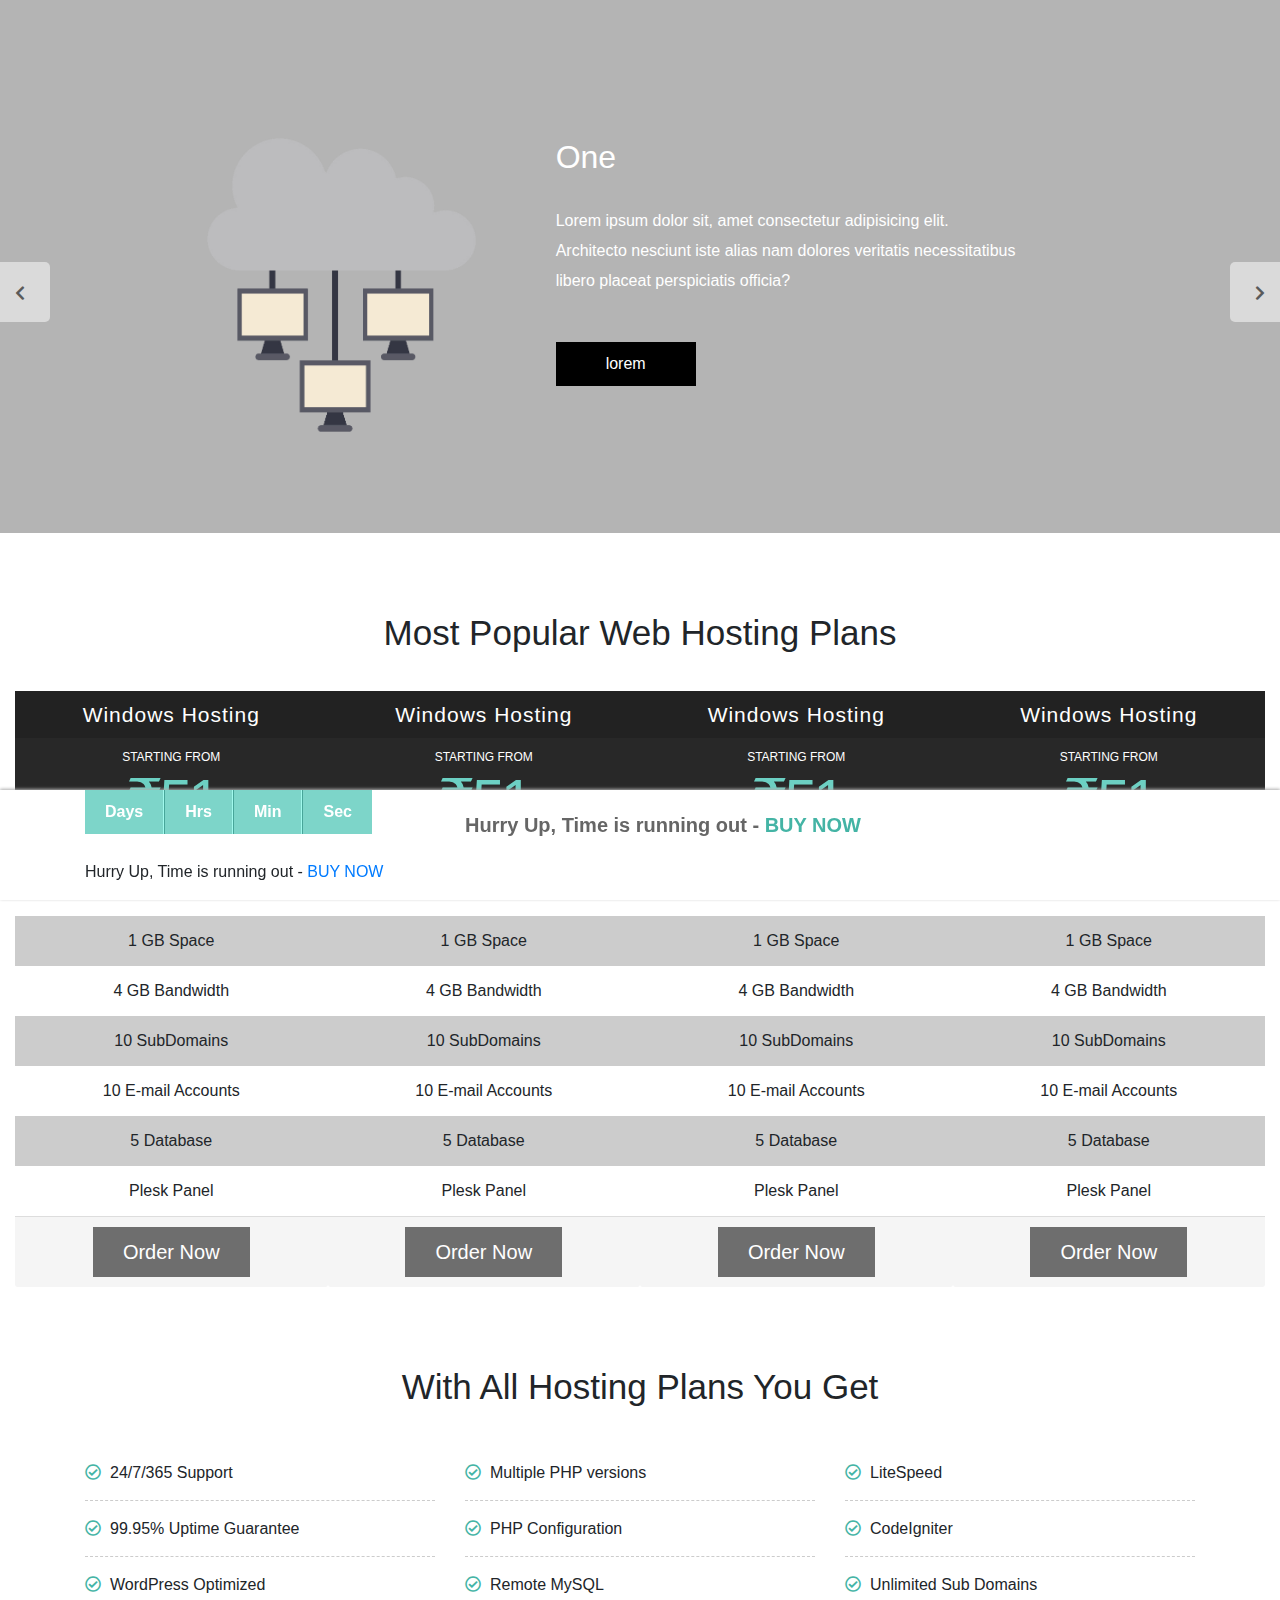
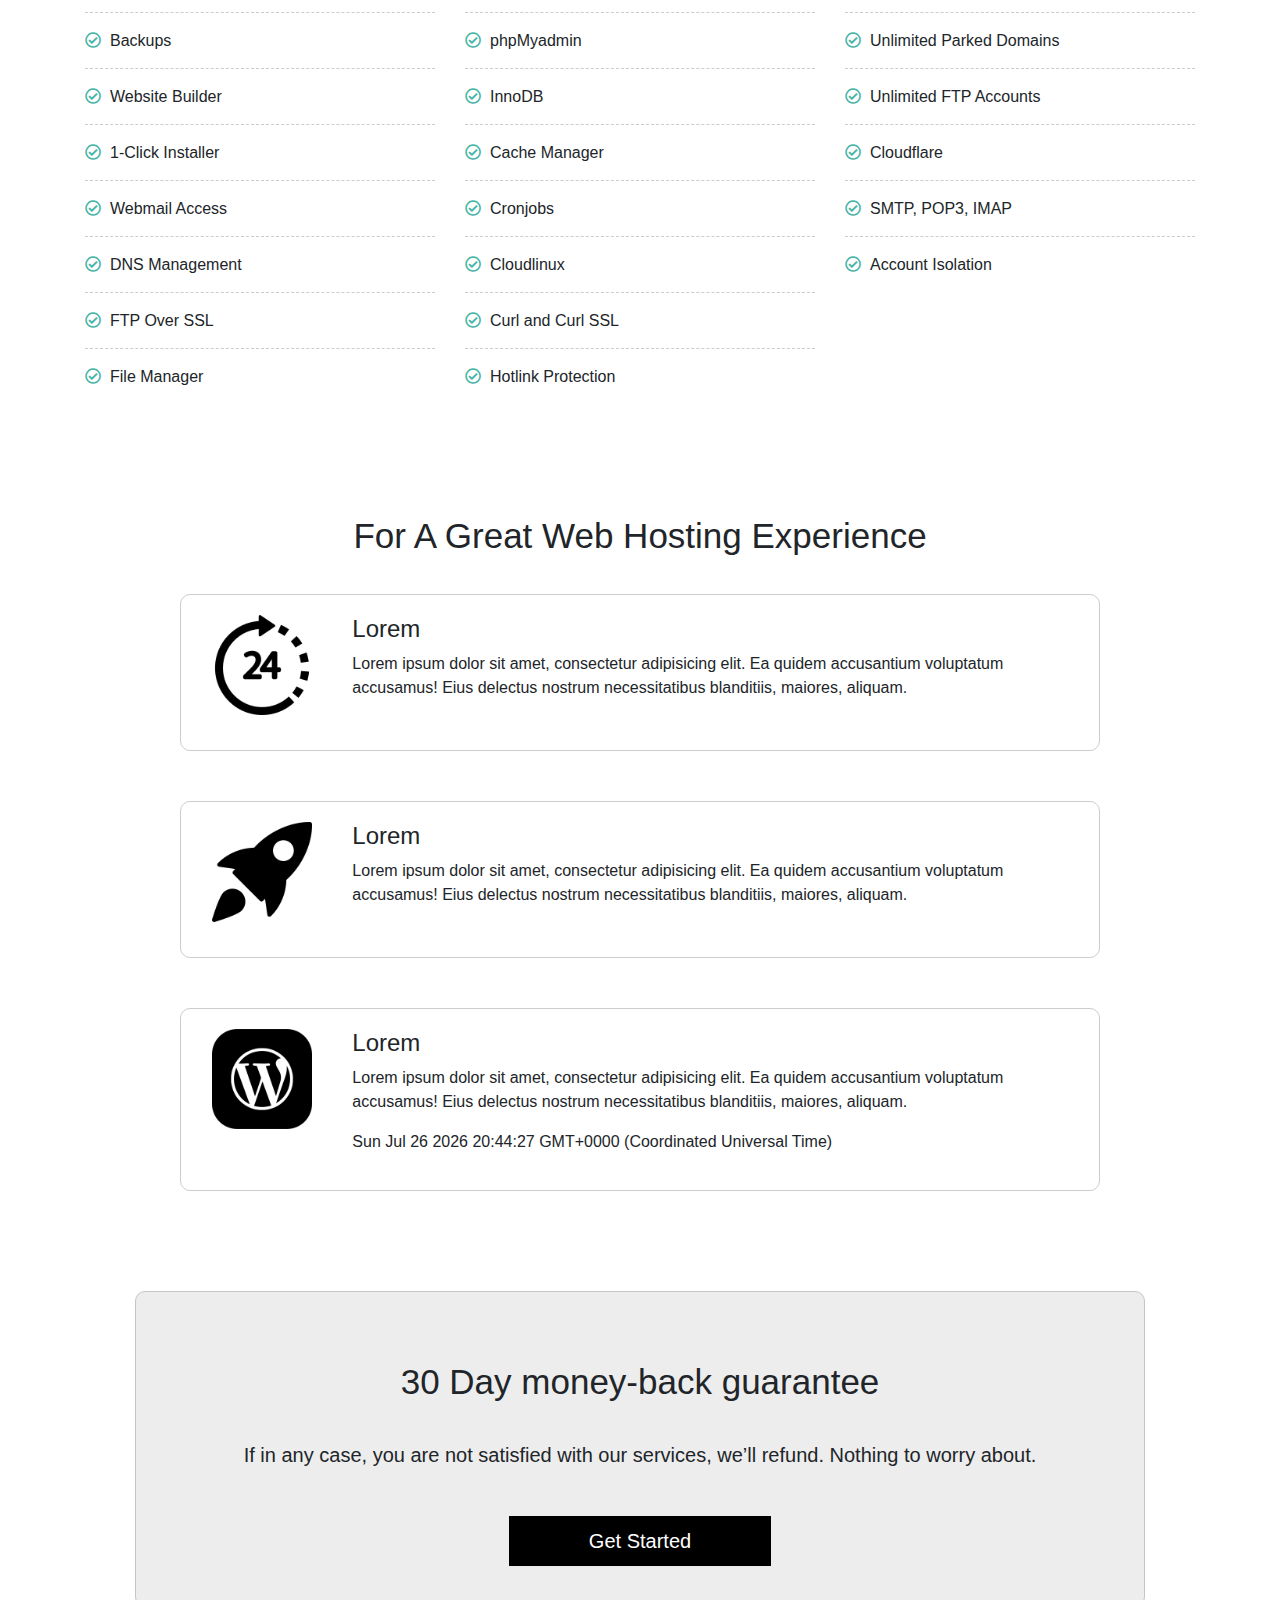
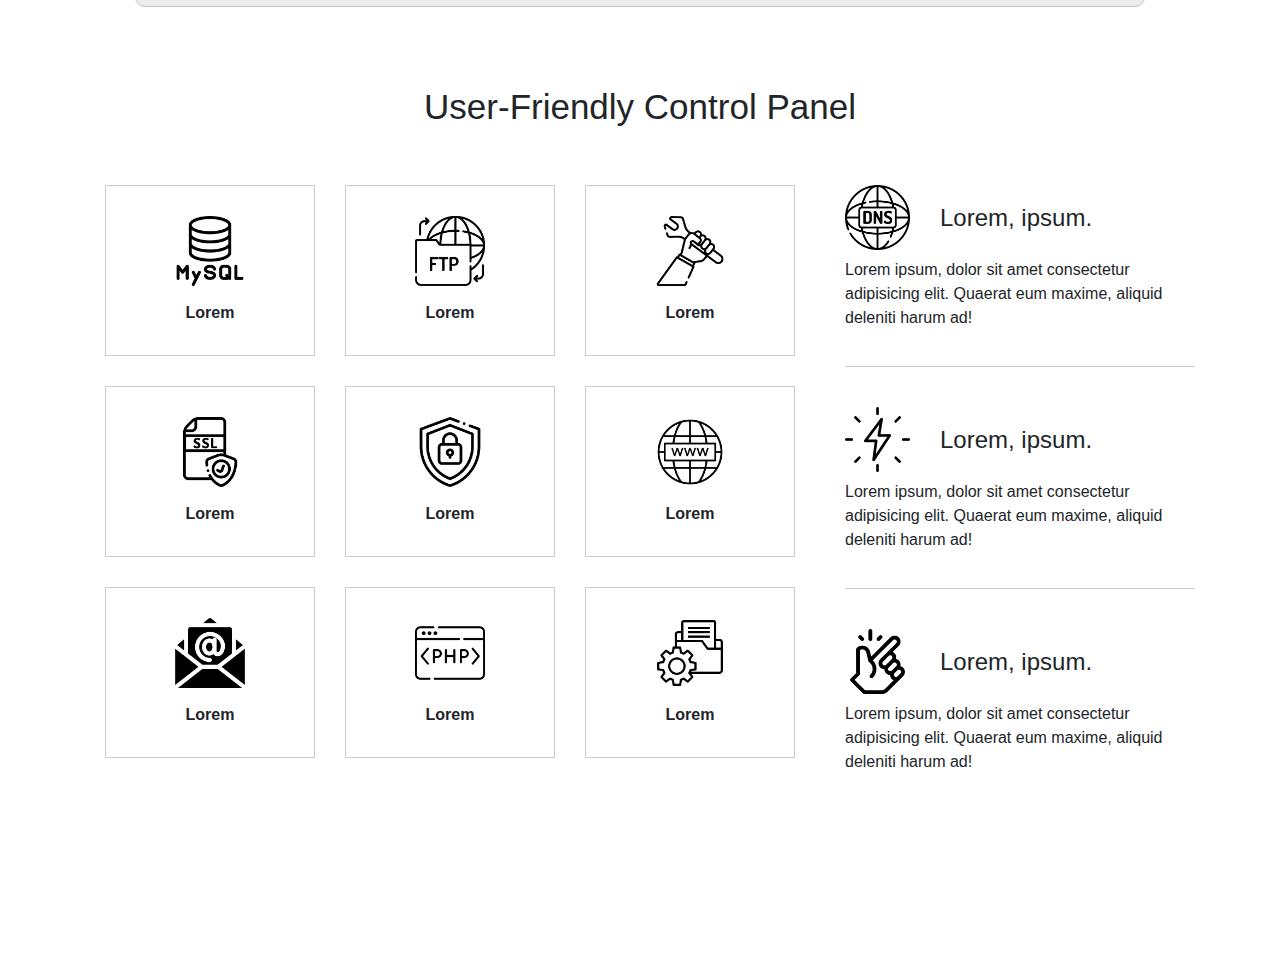
<file: stagging/mcss/a/index.htm>
<!DOCTYPE html>
<html lang="en">
<head>
	<meta charset="UTF-8">
	<meta name="viewport" content="width=device-width, initial-scale=1.0">
	<title>:: Web Hosting Company in India | Active Servers ::</title>
	<link rel="stylesheet" href="css/bootstrap.min.css">
	<link rel="stylesheet" href="css/all.css">
	<link rel="stylesheet" href="css/animate.min.css">
	<link rel="stylesheet" href="css/style.css">
</head>
<body>
<!-- navigation -->
<!-- <nav class="navbar navbar-expand-lg" id="menu">
	<div class="container">
		<a class="navbar-brand" href="#"><img src="img/logo.png" alt="" class="img-fluid"></a>
		<button class="navbar-toggler" type="button" data-toggle="collapse" data-target="#collapsibleNavbar" onclick="myfunction(this)">
			<span class="navbar-toggler-icon1"></span>
			<span class="navbar-toggler-icon2"></span>
			<span class="navbar-toggler-icon3"></span>
		</button>
		<div class="collapse navbar-collapse justify-content-end" id="collapsibleNavbar">
			<ul class="navbar-nav">
				<li class="nav-item active">
					<a class="nav-link" href="#">HOME</a>
				</li>
				<li class="nav-item dropdown">
			        <a class="nav-link dropdown-toggle" href="#" id="navbarDropdown" role="button" data-toggle="dropdown" aria-haspopup="true" aria-expanded="false">
			          hosting
			        </a>
			        <div class="dropdown-menu fade-up" aria-labelledby="navbarDropdown">
			        	<a class="dropdown-item"  href="#">Windows Hosting</a>
			        	<a class="dropdown-item"  href="#">Linux Hosting</a>
			        	<a class="dropdown-item"  href="#">Cloud Hosting</a>
			        	<a class="dropdown-item"  href="#">Ecommerce Windows Hosting</a>
			        	<a class="dropdown-item"  href="#">WordPress Hosting</a>
			        	<a class="dropdown-item"  href="#">Reseller Windows Hosting</a>
			        	<a class="dropdown-item"  href="#">Reseller Linux Hosting</a>
			        	<a class="dropdown-item"  href="#">Email Hosting</a>
			          
			        </div>
		      	</li>
				<li class="nav-item">
					<a class="nav-link" href="#">partner</a>
				</li>
				<li class="nav-item dropdown">
			        <a class="nav-link dropdown-toggle" href="#" id="navbarDropdown" role="button" data-toggle="dropdown" aria-haspopup="true" aria-expanded="false">
			          vps
			        </a>
			        <div class="dropdown-menu fade-up" aria-labelledby="navbarDropdown">
				        <a class="dropdown-item" href="#">Windows VPS</a>
				        <a class="dropdown-item" href="#">Linux VPS</a>
			        </div>
		      	</li>
      			<li class="nav-item dropdown">
      		        <a class="nav-link dropdown-toggle" href="#" id="navbarDropdown" role="button" data-toggle="dropdown" aria-haspopup="true" aria-expanded="false">
      		          Security
      		        </a>
      		        <div class="dropdown-menu fade-up" aria-labelledby="navbarDropdown">
      		          <a class="dropdown-item" href="#">SSL</a>
      		          <a class="dropdown-item" href="#">Website Backup</a>
      		          <a class="dropdown-item" href="#">Server Solutions</a>
      		          
      		        </div>
      	      	</li>
				<li class="nav-item">
					<a class="nav-link" href="#">domain</a>
				</li>
				<li class="nav-item dropdown">
			        <a class="nav-link dropdown-toggle" href="#" id="navbarDropdown" role="button" data-toggle="dropdown" aria-haspopup="true" aria-expanded="false">
			          SERVICES
			        </a>
			        <div class="dropdown-menu fade-up" aria-labelledby="navbarDropdown">
			          <a class="dropdown-item" href="#">Website dev.</a>
			          <a class="dropdown-item" href="#">Content Writing</a>
			          <a class="dropdown-item" href="#">SEO</a>
			          <a class="dropdown-item" href="#">SMO</a>
			        </div>
		      	</li>
			</ul>
		</div>
	</div> 
</nav> -->

<!-- slider -->
<div id="mslider" class="carousel slide carousel-fade sspc" data-ride="carousel">
  <!-- <ol class="carousel-indicators">
    <li data-target="#carouselExampleIndicators" data-slide-to="0" class="active">one</li>
    <li data-target="#carouselExampleIndicators" data-slide-to="1">two</li>
    <li data-target="#carouselExampleIndicators" data-slide-to="2">three</li>
  </ol> -->
  <div class="carousel-inner">
    <div class="carousel-item active">
		<img class="d-block w-100" src="img/slide.jpg" alt="First slide">
		<div class="carousel-caption">
			<div class="container">
				<div class="row">
					<div class="col-md-4">
						<div class="img">
							<img src="img/s1.png" alt="" class="img-fluid animate__animated animate__backInDown animate__delay-1s">
						</div>
					</div>
					<div class="col-md-8">
						<div class="content">
							<h2 class="animate__animated animate__fadeInLeft animate__delay-1s">One</h2>
							<p class="animate__animated animate__fadeInRight animate__delay-1s">Lorem ipsum dolor sit, amet consectetur adipisicing elit. Architecto nesciunt iste alias nam dolores veritatis necessitatibus libero placeat perspiciatis officia?</p>
							<button type="button" class="btn btn-primary animate__animated animate__bounceInUp animate__delay-1s">lorem</button>
						</div>
					</div>
				</div>
			</div>
			
		</div>
    </div>
    <div class="carousel-item">
		<img class="d-block w-100" src="img/slide.jpg" alt="Second slide">
		<div class="carousel-caption ">
			<div class="container">
				<div class="row">
					<div class="col-md-4">
						<div class="img">
							<img src="img/s2.png" alt="" class="img-fluid animate__animated animate__backInDown animate__delay-1s">
						</div>
					</div>
					<div class="col-md-8">
						<div class="content">
							<h2 class="animate__animated animate__fadeInLeft animate__delay-1s">Two</h2>
							<p class="animate__animated animate__fadeInRight animate__delay-1s">Lorem ipsum dolor sit, amet consectetur adipisicing elit. Architecto nesciunt iste alias nam dolores veritatis necessitatibus libero placeat perspiciatis officia?</p>
							<button type="button" class="btn btn-primary animate__animated animate__bounceInUp animate__delay-1s">lorem</button>
						</div>
					</div>
				</div>
			</div>
		</div>
    </div>
    <div class="carousel-item">
      <img class="d-block w-100" src="img/slide.jpg" alt="Third slide">
      <div class="carousel-caption">
      	<div class="container">
			<div class="row">
				<div class="col-md-4">
					<div class="img">
						<img src="img/s3.png" alt="" class="img-fluid animate__animated animate__backInDown animate__delay-1s">
					</div>
				</div>
				<div class="col-md-8">
					<div class="content">
						
						<h2 class="animate__animated animate__fadeInLeft animate__delay-1s">Three</h2>
						<p class="animate__animated animate__fadeInRight animate__delay-1s">Lorem ipsum dolor sit, amet consectetur adipisicing elit. Architecto nesciunt iste alias nam dolores veritatis necessitatibus libero placeat perspiciatis officia?</p>
						<button type="button" class="btn btn-primary animate__animated animate__bounceInUp animate__delay-1s">lorem</button>
					</div>
				</div>
			</div>
		</div>
      </div>
    </div>
  </div>
  <a class="carousel-control-prev" href="#mslider" role="button" data-slide="prev">
    <span class="carousel-control-prev-icon" aria-hidden="true"><i class="fas fa-chevron-left"></i></span>
    <span class="sr-only">Previous</span>
  </a>
  <a class="carousel-control-next" href="#mslider" role="button" data-slide="next">
    <span class="carousel-control-next-icon" aria-hidden="true"><i class="fas fa-chevron-right"></i></span>
    <span class="sr-only">Next</span>
  </a>
</div>

<!-- plan section -->
<section id="plans">
	<div class="container">
		<h3>Most Popular Web Hosting Plans</h3>
		<!-- <div class="row">
			<div class="col-lg-4 sspc">
				<div class="plan">
					<h3>Solo</h3>
					<p><span class="renew">Lorem ipsum dolor, sit amet.</span></p>
					
					<button type="button" class="btn btn-primary btn-block">Add To Cart</button>
					
					<div class="alist">
						<ul>
							<li>
								<p class="red">SAVE 80%</p>
								<p>3 YEARS AT <span class="cancel">Rs. 300/mo</span></p>
								<p class="price"><span>100</span> / mo</p>
							</li>
						</ul>
						<i class='fas fa-angle-down'></i>
					</div>
					
					<div class="list">
						<ul>
							<li>
								<p class="red">SAVE 80%</p>
								<p>3 YEARS AT <span class="cancel">Rs. 300/mo</span></p>
								<p class="price"><span>100</span> / mo</p>
							</li>
							<li>
								<p class="red">SAVE 80%</p>
								<p>3 YEARS AT <span class="cancel">Rs. 300/mo</span></p>
								<p class="price"><span>100</span> / mo</p>
							</li>
							<li>
								<p class="red">SAVE 80%</p>
								<p>3 YEARS AT <span class="cancel">Rs. 300/mo</span></p>
								<p class="price"><span>100</span> / mo</p>
							</li>
						</ul>
					</div>

					<ul class="features">
						<li>Lorem ipsum dolor sit amet.</li>
						<li>Lorem ipsum dolor sit amet.</li>
						<li>Lorem ipsum dolor sit amet.</li>
						<li class="no">Lorem ipsum dolor sit amet.</li>
						<li>Lorem ipsum dolor sit amet.</li>
						<li>Lorem ipsum dolor sit amet.</li>
						<li>Lorem ipsum dolor sit amet.</li>
						<li>Lorem ipsum dolor sit amet.</li>
						<li>Lorem ipsum dolor sit amet.</li>
						<li>Lorem ipsum dolor sit amet.</li>
					</ul>

					<a href="#" class="flink">VIEW ALL FEATURES</a>
				</div>
			</div>
			<div class="col-lg-4 sspc">
				<div class="plan">
					<h3>Solo</h3>
					<p><span class="renew">Lorem ipsum dolor, sit amet.</span></p>
					
					<button type="button" class="btn btn-primary btn-block">Add To Cart</button>
					
					<div class="alist">
						<ul>
							<li>
								<p class="red">SAVE 80%</p>
								<p>3 YEARS AT <span class="cancel">Rs. 300/mo</span></p>
								<p class="price"><span>100</span> / mo</p>
							</li>
						</ul>
						<i class='fas fa-angle-down'></i>
					</div>
					
					<div class="list">
						<ul>
							<li>
								<p class="red">SAVE 80%</p>
								<p>3 YEARS AT <span class="cancel">Rs. 300/mo</span></p>
								<p class="price"><span>100</span> / mo</p>
							</li>
							<li>
								<p class="red">SAVE 80%</p>
								<p>3 YEARS AT <span class="cancel">Rs. 300/mo</span></p>
								<p class="price"><span>100</span> / mo</p>
							</li>
							<li>
								<p class="red">SAVE 80%</p>
								<p>3 YEARS AT <span class="cancel">Rs. 300/mo</span></p>
								<p class="price"><span>100</span> / mo</p>
							</li>
						</ul>
					</div>

					<ul class="features">
						<li>Lorem ipsum dolor sit amet.</li>
						<li>Lorem ipsum dolor sit amet.</li>
						<li>Lorem ipsum dolor sit amet.</li>
						<li class="no">Lorem ipsum dolor sit amet.</li>
						<li>Lorem ipsum dolor sit amet.</li>
						<li>Lorem ipsum dolor sit amet.</li>
						<li>Lorem ipsum dolor sit amet.</li>
						<li>Lorem ipsum dolor sit amet.</li>
						<li>Lorem ipsum dolor sit amet.</li>
						<li>Lorem ipsum dolor sit amet.</li>
					</ul>

					<a href="#" class="flink">VIEW ALL FEATURES</a>
				</div>
			</div>
			<div class="col-lg-4 sspc">
				<div class="plan">
					<h3>Solo</h3>
					<p><span class="renew">Lorem ipsum dolor, sit amet.</span></p>
					
					<button type="button" class="btn btn-primary btn-block">Add To Cart</button>
					
					<div class="alist">
						<ul>
							<li>
								<p class="red">SAVE 80%</p>
								<p>3 YEARS AT <span class="cancel">Rs. 300/mo</span></p>
								<p class="price"><span>100</span> / mo</p>
							</li>
						</ul>
						<i class='fas fa-angle-down'></i>
					</div>
					
					<div class="list">
						<ul>
							<li>
								<p class="red">SAVE 80%</p>
								<p>3 YEARS AT <span class="cancel">Rs. 300/mo</span></p>
								<p class="price"><span>100</span> / mo</p>
							</li>
							<li>
								<p class="red">SAVE 80%</p>
								<p>3 YEARS AT <span class="cancel">Rs. 300/mo</span></p>
								<p class="price"><span>100</span> / mo</p>
							</li>
							<li>
								<p class="red">SAVE 80%</p>
								<p>3 YEARS AT <span class="cancel">Rs. 300/mo</span></p>
								<p class="price"><span>100</span> / mo</p>
							</li>
						</ul>
					</div>

					<ul class="features">
						<li>Lorem ipsum dolor sit amet.</li>
						<li>Lorem ipsum dolor sit amet.</li>
						<li>Lorem ipsum dolor sit amet.</li>
						<li class="no">Lorem ipsum dolor sit amet.</li>
						<li>Lorem ipsum dolor sit amet.</li>
						<li>Lorem ipsum dolor sit amet.</li>
						<li>Lorem ipsum dolor sit amet.</li>
						<li>Lorem ipsum dolor sit amet.</li>
						<li>Lorem ipsum dolor sit amet.</li>
						<li>Lorem ipsum dolor sit amet.</li>
					</ul>

					<a href="#" class="flink">VIEW ALL FEATURES</a>
				</div>
			</div>
		</div> -->

		<div class="row no-gutters">
			<div class="col-md-3 col-sm-6 sspc plan text-center">
				<div class="panel panel-info">
					<div class="panel-heading">
						<h3 class="text-center">Windows Hosting</h3>
					</div>
				</div>
				<div class="text-center panel-body">
					<div class="mcustom-select-wrapper">
					    <div class="mcustom-select">
					        <div class="mcustom-select__trigger">
						        <div>
						        	<span>STARTING FROM</span>
									<h4>&#8377;51</h4>
									<span class="per">PER MONTH</span>
						        </div>
					            <div class="arrow"></div>
					        </div>
					        <div class="mcustom-options">
					            <div class="mcustom-option selected" data-value="one">
					            	<span>STARTING FROM</span>
									<h4>&#8377;51</h4>
									<span class="per">PER MONTH</span>
					            </div>
					            <div class="mcustom-option" data-value="two">
					            	<span>STARTING FROM</span>
									<h4>&#8377;101</h4>
									<span class="per">PER 3 MONTH</span>
					            </div>
					            <div class="mcustom-option"  data-value="three">
					            	<span>STARTING FROM</span>
									<h4>&#8377;251</h4>
									<span class="per">PER YEAR</span>
					            </div>
					            
					        </div>
					    </div>
					</div>
				</div>
				<ul class="text-center features">
					<li>Personal use</li>
					<li>1 GB Space</li>
					<li>4 GB Bandwidth </li>
					<li>10 SubDomains</li>
					<li>10 E-mail Accounts</li>
					<li>5 Database</li>
					<li>Plesk Panel</li>
				</ul>
				<div class="panel-footer">
					<a href="#" class="btn btn-lg btn-pricetable">Order Now</a>
				</div>
			</div>
			<div class="col-md-3 col-sm-6 sspc plan text-center">
				<div class="panel panel-info">
					<div class="panel-heading">
						<h3 class="text-center">Windows Hosting</h3>
					</div>
				</div>
				<div class="text-center panel-body">
					<div class="mcustom-select-wrapper">
					    <div class="mcustom-select">
					        <div class="mcustom-select__trigger">
						        <div>
						        	<span>STARTING FROM</span>
									<h4>&#8377;51</h4>
									<span class="per">PER MONTH</span>
						        </div>
					            <div class="arrow"></div>
					        </div>
					        <div class="mcustom-options">
					            <div class="mcustom-option selected" data-value="one">
					            	<span>STARTING FROM</span>
									<h4>&#8377;51</h4>
									<span class="per">PER MONTH</span>
					            </div>
					            <div class="mcustom-option" data-value="two">
					            	<span>STARTING FROM</span>
									<h4>&#8377;101</h4>
									<span class="per">PER 3 MONTH</span>
					            </div>
					            <div class="mcustom-option"  data-value="three">
					            	<span>STARTING FROM</span>
									<h4>&#8377;251</h4>
									<span class="per">PER YEAR</span>
					            </div>
					            
					        </div>
					    </div>
					</div>
				</div>
				<ul class="text-center features">
					<li>Personal use</li>
					<li>1 GB Space</li>
					<li>4 GB Bandwidth </li>
					<li>10 SubDomains</li>
					<li>10 E-mail Accounts</li>
					<li>5 Database</li>
					<li>Plesk Panel</li>
				</ul>
				<div class="panel-footer">
					<a href="#" class="btn btn-lg btn-pricetable">Order Now</a>
				</div>
			</div>
			<div class="col-md-3 col-sm-6 sspc plan text-center">
				<div class="panel panel-info">
					<div class="panel-heading">
						<h3 class="text-center">Windows Hosting</h3>
					</div>
				</div>
				<div class="text-center panel-body">
					<div class="mcustom-select-wrapper">
					    <div class="mcustom-select">
					        <div class="mcustom-select__trigger">
						        <div>
						        	<span>STARTING FROM</span>
									<h4>&#8377;51</h4>
									<span class="per">PER MONTH</span>
						        </div>
					            <div class="arrow"></div>
					        </div>
					        <div class="mcustom-options">
					            <div class="mcustom-option selected" data-value="one">
					            	<span>STARTING FROM</span>
									<h4>&#8377;51</h4>
									<span class="per">PER MONTH</span>
					            </div>
					            <div class="mcustom-option" data-value="two">
					            	<span>STARTING FROM</span>
									<h4>&#8377;101</h4>
									<span class="per">PER 3 MONTH</span>
					            </div>
					            <div class="mcustom-option"  data-value="three">
					            	<span>STARTING FROM</span>
									<h4>&#8377;251</h4>
									<span class="per">PER YEAR</span>
					            </div>
					            
					        </div>
					    </div>
					</div>
				</div>
				<ul class="text-center features">
					<li>Personal use</li>
					<li>1 GB Space</li>
					<li>4 GB Bandwidth </li>
					<li>10 SubDomains</li>
					<li>10 E-mail Accounts</li>
					<li>5 Database</li>
					<li>Plesk Panel</li>
				</ul>
				<div class="panel-footer">
					<a href="#" class="btn btn-lg btn-pricetable">Order Now</a>
				</div>
			</div>
			<div class="col-md-3 col-sm-6 sspc plan text-center">
				<div class="panel panel-info">
					<div class="panel-heading">
						<h3 class="text-center">Windows Hosting</h3>
					</div>
				</div>
				<div class="text-center panel-body">
					<div class="mcustom-select-wrapper">
					    <div class="mcustom-select">
					        <div class="mcustom-select__trigger">
						        <div>
						        	<span>STARTING FROM</span>
									<h4>&#8377;51</h4>
									<span class="per">PER MONTH</span>
						        </div>
					            <div class="arrow"></div>
					        </div>
					        <div class="mcustom-options">
					            <div class="mcustom-option selected" data-value="one">
					            	<span>STARTING FROM</span>
									<h4>&#8377;51</h4>
									<span class="per">PER MONTH</span>
					            </div>
					            <div class="mcustom-option" data-value="two">
					            	<span>STARTING FROM</span>
									<h4>&#8377;101</h4>
									<span class="per">PER 3 MONTH</span>
					            </div>
					            <div class="mcustom-option"  data-value="three">
					            	<span>STARTING FROM</span>
									<h4>&#8377;251</h4>
									<span class="per">PER YEAR</span>
					            </div>
					            
					        </div>
					    </div>
					</div>
				</div>
				<ul class="text-center features">
					<li>Personal use</li>
					<li>1 GB Space</li>
					<li>4 GB Bandwidth </li>
					<li>10 SubDomains</li>
					<li>10 E-mail Accounts</li>
					<li>5 Database</li>
					<li>Plesk Panel</li>
				</ul>
				<div class="panel-footer">
					<a href="#" class="btn btn-lg btn-pricetable">Order Now</a>
				</div>
			</div>
		</div>

	</div>
</section>

<!-- get section -->
<section id="get" >
	<div class="container sspc">
		<div class="row">
			<div class="col-md-12">
				<h3>With All Hosting Plans You Get</h3>
			</div>
			<div class="col-md-4 col-sm-6">
				<ul>
					<li>24/7/365 Support</li>
					<li>99.95% Uptime Guarantee</li>
					<li>WordPress Optimized</li>
					<li>Backups</li>
					<li>Website Builder</li>
					<li>1-Click Installer</li>
					<li>Webmail Access</li>
					<li>DNS Management</li>
					<li>FTP Over SSL</li>
					<li>File Manager</li>
				</ul>
			</div>
			<div class="col-md-4 col-sm-6">
				<ul>
					
					<li>Multiple PHP versions</li>
					<li>PHP Configuration</li>
					<li>Remote MySQL</li>
					<li>phpMyadmin</li>
					<li>InnoDB</li>
					<li>Cache Manager</li>
					<li>Cronjobs</li>
					<li>Cloudlinux</li>
					<li>Curl and Curl SSL</li>
					<li>Hotlink Protection</li>
				</ul>
			</div>
			<div class="col-md-4 col-sm-6">
				<ul>
					
					<li>LiteSpeed</li>
					<li>CodeIgniter</li>
					<li>Unlimited Sub Domains</li>
					<li>Unlimited Parked Domains</li>
					<li>Unlimited FTP Accounts</li>
					<li>Cloudflare</li>
					<li>SMTP, POP3, IMAP</li>
					<li>Account Isolation</li>
				</ul>
			</div>
			<div class="col-md-3 col-sm-6">
				
				<ul>	
				</ul>
			</div>
			
		</div>
	</div>
</section>

<!-- experience section -->
<section id="experience">
	<div class="container sspc">
		<div class="row">
			<div class="col-md-1"></div>
			<div class="col-md-10">
				<h3>For A Great Web Hosting Experience</h3>
				<div class="list">
					<div class="row">
						<div class="col-md-2">
							<img src="img/1.png" class="img-fluid" alt="">
						</div>
						<div class="col-md-10">
							<h4>Lorem</h4>
							<p>Lorem ipsum dolor sit amet, consectetur adipisicing elit. Ea quidem accusantium voluptatum accusamus! Eius delectus nostrum necessitatibus blanditiis, maiores, aliquam.</p>
						</div>
					</div>
				</div>
				<div class="list">
					<div class="row">
						<div class="col-md-2">
							<img src="img/2.png" class="img-fluid" alt="">
						</div>
						<div class="col-md-10">
							<h4>Lorem</h4>
							<p>Lorem ipsum dolor sit amet, consectetur adipisicing elit. Ea quidem accusantium voluptatum accusamus! Eius delectus nostrum necessitatibus blanditiis, maiores, aliquam.</p>
						</div>
					</div>
				</div>
				<div class="list">
					<div class="row">
						<div class="col-md-2">
							<img src="img/3.png" class="img-fluid" alt="">
						</div>
						<div class="col-md-10">
							<h4>Lorem</h4>
							<p>Lorem ipsum dolor sit amet, consectetur adipisicing elit. Ea quidem accusantium voluptatum accusamus! Eius delectus nostrum necessitatibus blanditiis, maiores, aliquam.</p>
							
							<p id="demo"></p>

<script>
const d = new Date();
document.getElementById("demo").innerHTML = d;
</script>
						</div>
					</div>
				</div>
			</div>
			<div class="col-md-1"></div>
		</div>
	</div>
</section>

<!-- money section -->
<section id="money">
	<div class="container sspc" style="border-bottom: 0">
		<div class="content">
			<h3>30 Day money-back guarantee</h3>
			<p>If in any case, you are not satisfied with our services, we’ll refund. Nothing to worry about.</p>
			<button type="button" class="btn btn-primary btn-lg">Get Started</button>
		</div>
	</div>
</section>

<section id="friend">
	<div class="container sspc">
		<h3>User-Friendly Control Panel</h3>
		
		<div class="row">
			<div class="col-lg-8">
				<div class="list">
					<div class="row">
						<div class="col-md-4">
							<div class="item">
								<img src="img/4.png" alt="" class="img-fluid">
								<p>lorem</p>
							</div>
						</div>
						<div class="col-md-4">
							<div class="item">
								<img src="img/5.png" alt="" class="img-fluid">
								<p>lorem</p>
							</div>
						</div>
						<div class="col-md-4">
							<div class="item">
								<img src="img/6.png" alt="" class="img-fluid">
								<p>lorem</p>
							</div>
						</div>
						<div class="col-md-4">
							<div class="item">
								<img src="img/7.png" alt="" class="img-fluid">
								<p>lorem</p>
							</div>
						</div>
						<div class="col-md-4">
							<div class="item">
								<img src="img/8.png" alt="" class="img-fluid">
								<p>lorem</p>
							</div>
						</div>
						<div class="col-md-4">
							<div class="item">
								<img src="img/9.png" alt="" class="img-fluid">
								<p>lorem</p>
							</div>
						</div>
						<div class="col-md-4">
							<div class="item">
								<img src="img/10.png" alt="" class="img-fluid">
								<p>lorem</p>
							</div>
						</div>
						<div class="col-md-4">
							<div class="item">
								<img src="img/11.png" alt="" class="img-fluid">
								<p>lorem</p>
							</div>
						</div>
						<div class="col-md-4">
							<div class="item">
								<img src="img/12.png" alt="" class="img-fluid">
								<p>lorem</p>
							</div>
						</div>
					</div>
				</div>
			</div>
			<div class="col-lg-4">
				<div class="cpitem">
					<div class="row">
						<div class="col-sm-3">
							<img src="img/13.png" alt="" class="img-fluid">
						</div>
						<div class="col-sm-9">
							<h4>Lorem, ipsum.</h4>
						</div>
						<div class="col-md-12">
							<p>Lorem ipsum, dolor sit amet consectetur adipisicing elit. Quaerat eum maxime, aliquid deleniti harum ad!</p>
						</div>
					</div>
				</div>

				<div class="cpitem">
					<div class="row">
						<div class="col-sm-3">
							<img src="img/14.png" alt="" class="img-fluid">
						</div>
						<div class="col-sm-9">
							<h4>Lorem, ipsum.</h4>
						</div>
						<div class="col-md-12">
							<p>Lorem ipsum, dolor sit amet consectetur adipisicing elit. Quaerat eum maxime, aliquid deleniti harum ad!</p>
						</div>
					</div>
				</div>

				<div class="cpitem">
					<div class="row">
						<div class="col-sm-3">
							<img src="img/15.png" alt="" class="img-fluid">
						</div>
						<div class="col-sm-9">
							<h4>Lorem, ipsum.</h4>
						</div>
						<div class="col-md-12">
							<p>Lorem ipsum, dolor sit amet consectetur adipisicing elit. Quaerat eum maxime, aliquid deleniti harum ad!</p>
						</div>
					</div>
				</div>
			</div>
		</div>
	</div>
</section>

<!-- countdown section -->
<section id="countdown">
	<div class="container">
		<div class="row">
			<div class="col-lg-4 col-md-6">
		        <div class="time">
		            <div id="day-box" class="time-box ">
		                <div id="day"> </div>
		                <p>Days</p>
		            </div>

		            <div class="time-box">
		                <div id="hour"> </div>
		                <p>Hrs</p>
		            </div>

		            <div class="time-box">
		                <div id="minute"> </div>
		                <p>Min</p>
		            </div>

		            <div class="time-box">
		                <div id="second"> </div>
		                <p>Sec</p>
		            </div>
		        </div>
			</div>
			<div class="col-lg-8 col-md-6 ">
				<p class="offer">Hurry Up, Time is running out - <a href="#">BUY NOW</a></p>
			</div>
			<div class="col-lg-8 col-md-6 ">
				<p>Hurry Up, Time is running out - <a href="#">BUY NOW</a></p>
			</div>
		</div>
	</div>	
</section>


<script src="js/jquery-3.2.1.slim.min.js"></script>
<script src="js/popper.min.js"></script>
<script src="js/bootstrap.min.js"></script>
<script src="js/wow.js"></script>
<script src="js/main.js"></script>

<script>
	for (const dropdown of document.querySelectorAll(".mcustom-select-wrapper")) {
	    dropdown.addEventListener('click', function() {
	        this.querySelector('.mcustom-select').classList.toggle('open');
	    })
	}


	for (const option of document.querySelectorAll(".mcustom-option")) {
	    option.addEventListener('click', function() {
	        if (!this.classList.contains('selected')) {
	            this.parentNode.querySelector('.mcustom-option.selected').classList.remove('selected');
	            this.classList.add('selected');
	            // this.closest('.custom-select').querySelector('.custom-select__trigger span').textContent = this.textContent;

	            this.closest('.mcustom-select').querySelector('.mcustom-select__trigger div').innerHTML = this.innerHTML;
	        }
	    })
	}

	window.addEventListener('click', function(e) {
	    for (const select of document.querySelectorAll('.mcustom-select')) {
	        if (!select.contains(e.target)) {
	            select.classList.remove('open');
	        }
	    }
	});
</script>
</body>
</html>
</file>
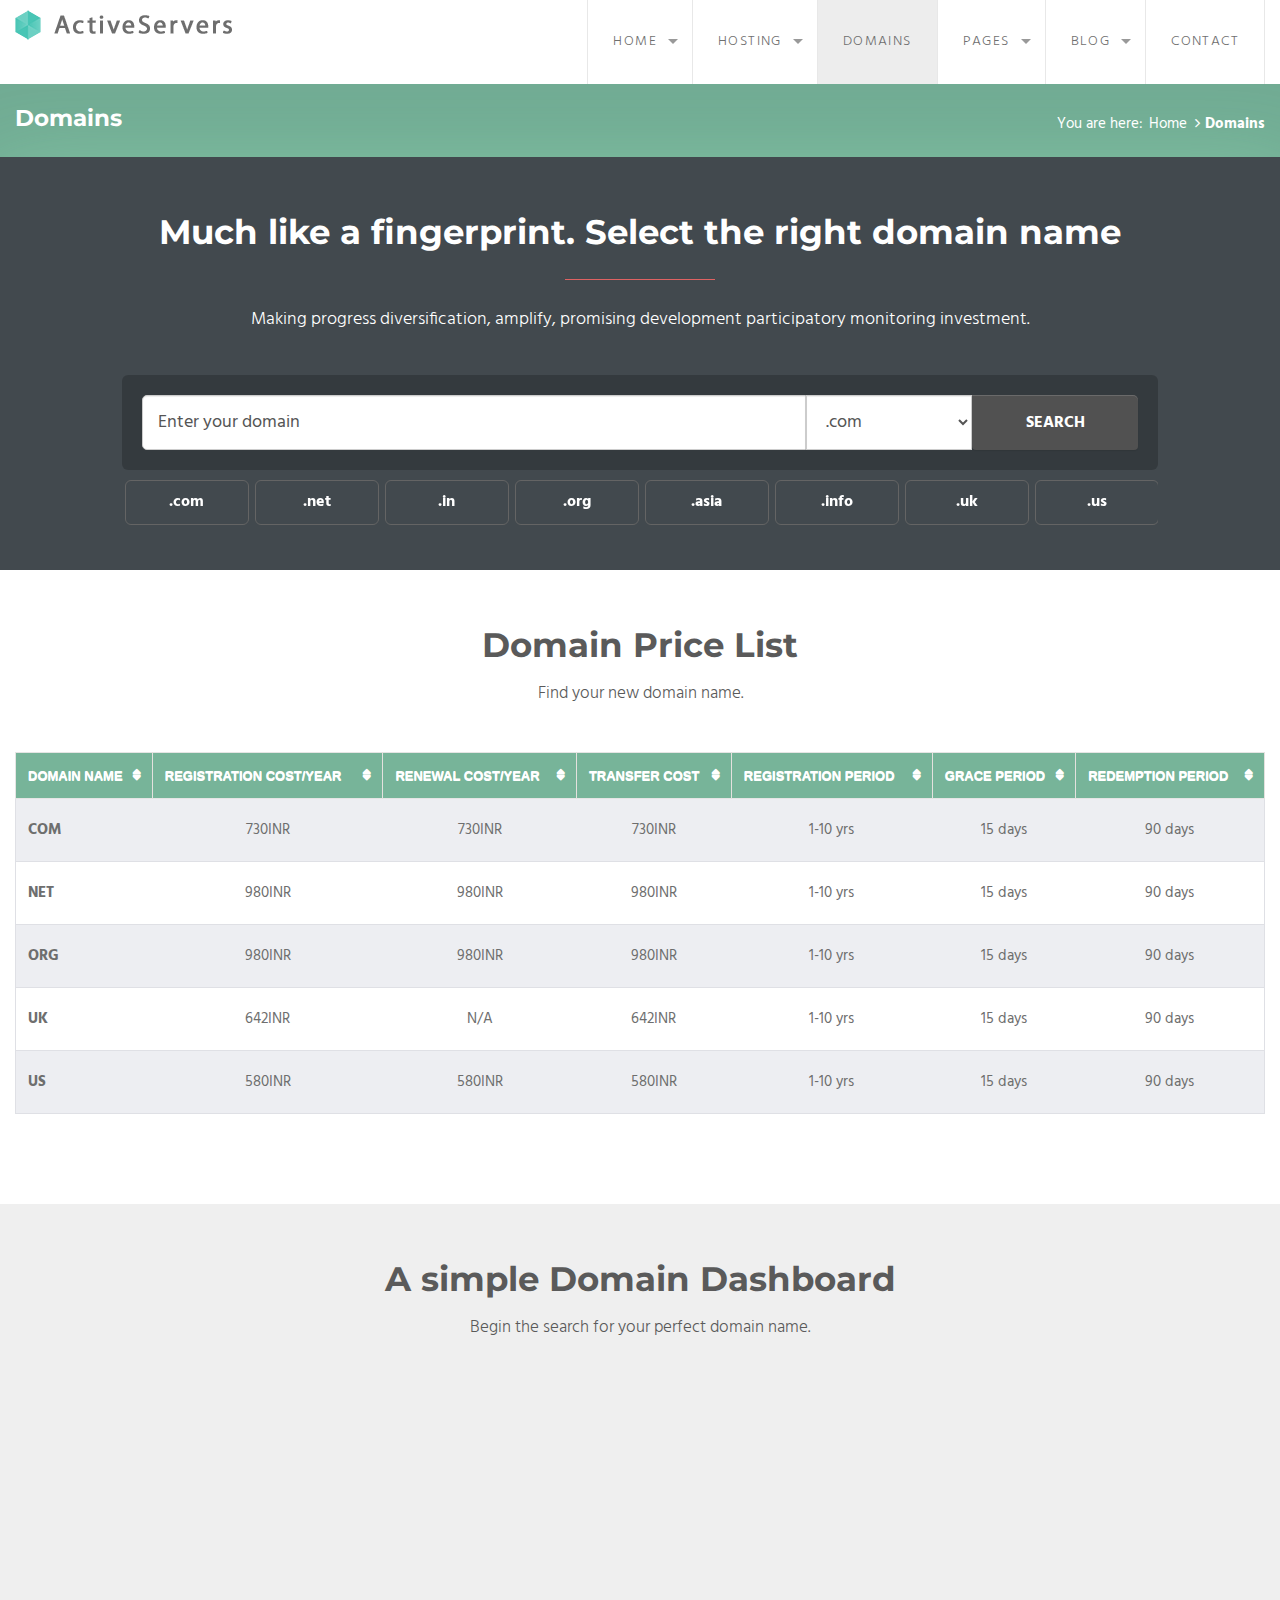
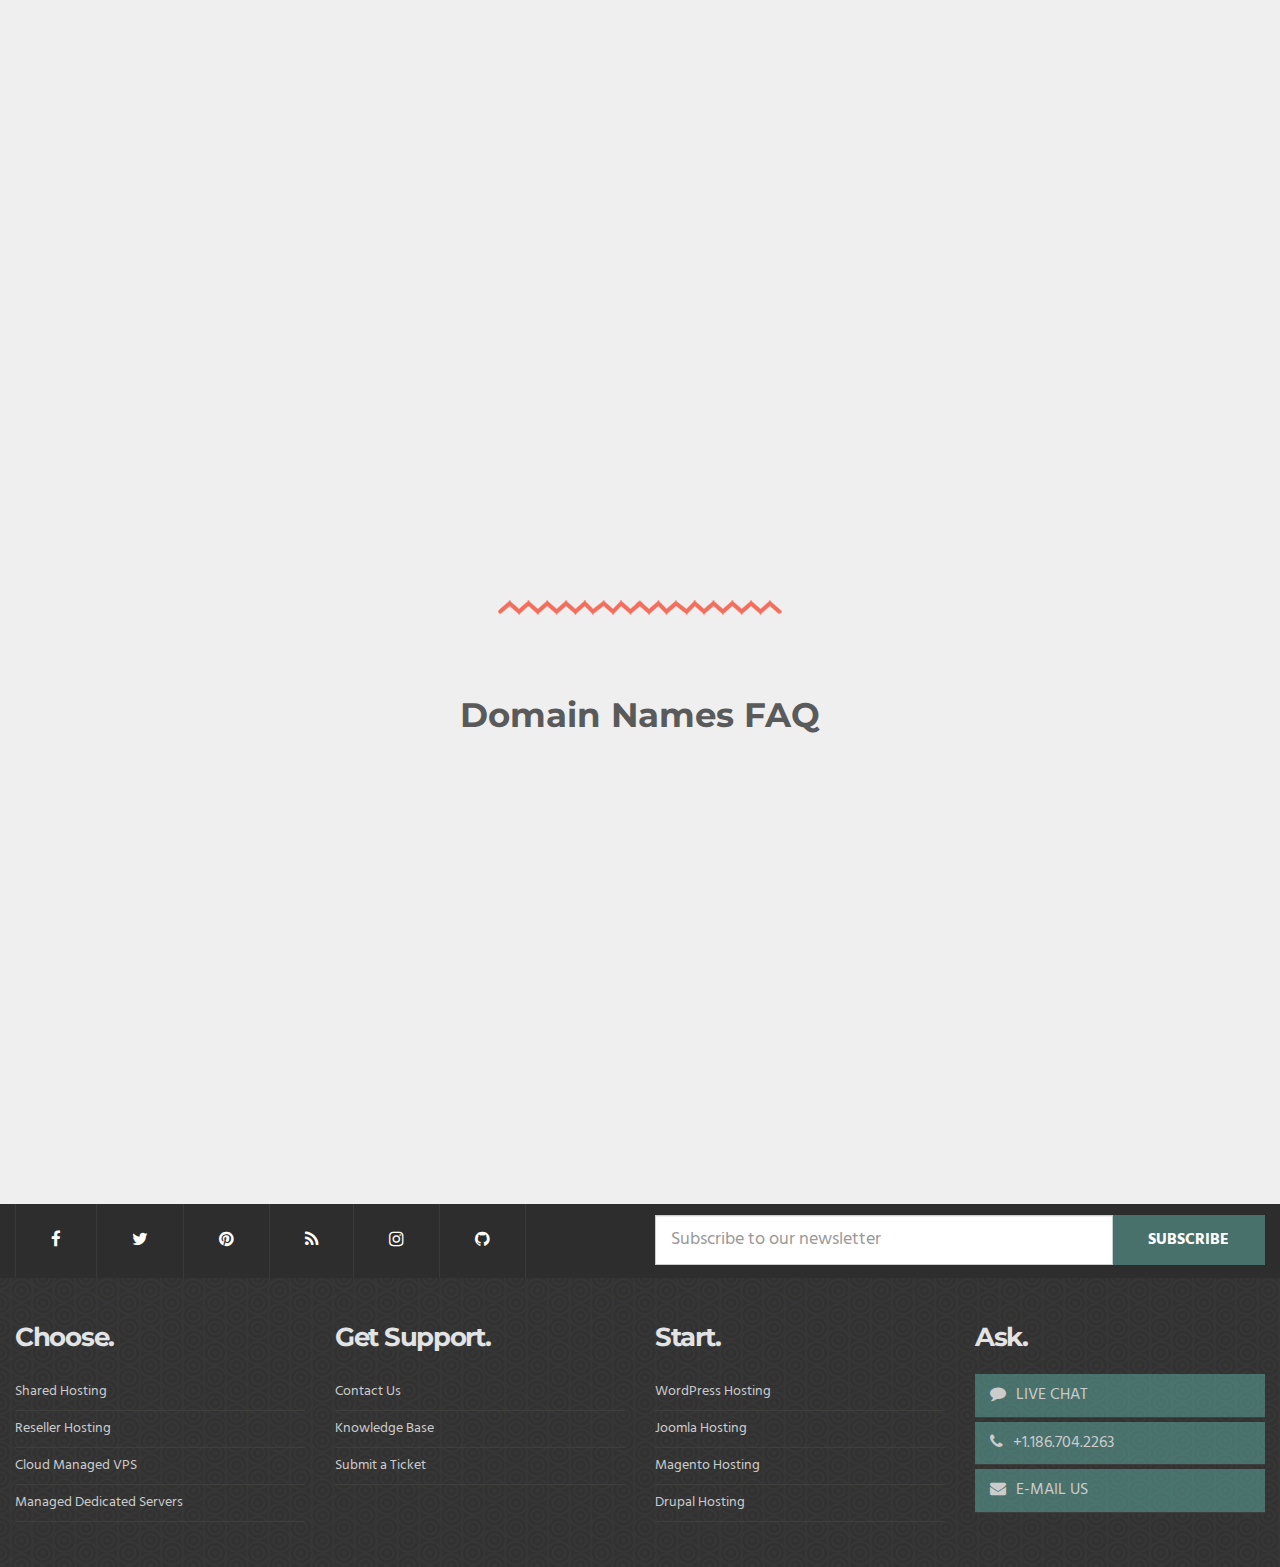
<file: domains1.html>
<!DOCTYPE html>
<html lang="en">

<head>
    <meta charset="utf-8">
    <meta name="viewport" content="width=device-width, initial-scale=1">
    <title>Domain Name Registration - Web Hosting - ActiveServers</title>
    <link rel="shortcut icon" href="images/icons/favicon.png" />
    <link href='http://fonts.googleapis.com/css?family=Hind:400,300,600,500,700&amp;subset=latin,latin-ext' rel='stylesheet' type='text/css'>
    <link href='http://fonts.googleapis.com/css?family=Montserrat:400,700' rel='stylesheet' type='text/css'>

    <!-- Bootstrap & Styles -->
    <link href="css/bootstrap.css" rel="stylesheet">
    <link href="css/bootstrap-theme.css" rel="stylesheet">
    <link href="css/block_grid_bootstrap.css" rel="stylesheet">
    <link href="css/font-awesome.min.css" rel="stylesheet">
    <link href="css/owl.carousel.css" rel="stylesheet">
    <link href="css/owl.theme.css" rel="stylesheet">
    <link href="css/animate.min.css" rel="stylesheet" />
    <link href="css/jquery.circliful.css" rel="stylesheet" />
    <link href="css/tablesaw.stackonly.css" rel="stylesheet" />
    <link href="css/slicknav.css" rel="stylesheet" />
    <link href="style.css" rel="stylesheet">

</head>

<body>

    <!-- Top Bar-->
    <div class="top">
        <div class="row">
            <div class="col-sm-3">
                <div class="logo">
                    <a href="index.html"><img src="images/logo.png" alt="" />
                    </a>
                </div>
            </div>
            <div class="col-sm-9">

                <nav id="desktop-menu">
                    <ul class="sf-menu" id="navigation">
                        <li><a href="#">Home</a>
                            <ul>
                                <li><a href="index.html">Image Slider</a>
                                </li>
                                <li><a href="index-video.html">Video Header</a></li>
                            </ul>
                        </li>
                        <li><a href="#">Hosting</a>
                            <ul>
                                <li><a href="shared.html">Shared Hosting</a>
                                </li>
                                <li><a href="vps.html">Cloud VPS</a>
                                <ul>
                                <li><a href="vps-slider-3-plans.html">3 Plans Slider</a></li>
                                <li><a href="vps-slider-5-plans.html">5 Plans Slider</a></li>
                                <li><a href="vps-slider-6-plans.html">6 Plans Slider</a></li>
                                </ul>
                                </li>
                                <li><a href="servers.html">Dedicated Servers</a>
                                </li>
                            </ul>
                        </li>
                        <li class="current"><a href="domains.html">Domains</a>
                        </li>
                        <li><a href="#">Pages</a>
                            <ul>
                                <li><a href="about.html">About</a>
                                </li>
                                <li><a href="faq.html">FAQ</a>
                                </li>
                                <li><a href="login.html">Login</a>
                                </li>
                                <li><a href="datacenter.html">Datacenter</a>
                                </li>
                                <li><a href="elements.html">Elements</a>
                                </li>

                            </ul>
                        </li>
                        <li><a href="#">Blog</a>
                            <ul>
                                <li><a href="blog-category.html">Category</a>
                                </li>
                                <li><a href="blog-single.html">Single</a>
                                </li>
                            </ul>
                        </li>
                        <li><a href="contact.html">Contact</a>
                        </li>
                    </ul>
                </nav>
            </div>
        </div>
    </div>
    <!-- End of Top Bar-->

    <!-- Breadcrumps -->
    <div class="breadcrumbs">
        <div class="row">
            <div class="col-sm-6">
                <h1>Domains</h1>
            </div>
            <div class="col-sm-6">
                <ol class="breadcrumb">
                    <li>You are here: </li>
                    <li><a href="index.html">Home</a>
                    </li>
                    <li class="active">Domains</li>
                </ol>
            </div>
        </div>
    </div>
    <!-- End of Breadcrumps -->

    <!--  Domain Search -->
    <section class="domains">
        <div class="row">
            <div class="col-sm-12">
                <h2>Much like a fingerprint. Select the right domain name</h2>
                <hr class="small" />
                <p>Making progress diversification, amplify, promising development participatory monitoring investment. </p>
            </div>
        </div>

        <div class="row">
            <div class="col-sm-10 com-md-8 center-block">

                <form class="form-inline domainsearch" method="post" action="#">
                    <div class="row no-gutter">
                        <div class="col-sm-8">
                            <input type="text" class="form-control" name="sld" onfocus="if (this.value == 'Enter your domain') {this.value = '';}" onblur="if (this.value == '') {this.value = 'Enter your domain';}" value="Enter your domain" />
                        </div>
                        <div class="col-sm-2">
                            <select name="tld" class="form-control">
                                <option>.com</option>
                                <option>.net</option>
                                <option>.org</option>
                                <option>.in</option>
                            </select>
                        </div>
                        <div class="col-sm-2">
                            <button type="submit" class="btn btn-primary" style="width:100%">SEARCH</button>
                        </div>

                    </div>
                </form>


                <div id="domainextensions">
                    <div class="item">
                        <div class="extension">.com</div>
                    </div>

                    <div class="item">
                        <div class="extension">.net</div>
                    </div>

                    <div class="item">
                        <div class="extension">.in</div>
                    </div>

                    <div class="item">
                        <div class="extension">.org</div>
                    </div>

                    <div class="item">
                        <div class="extension">.asia</div>
                    </div>

                    <div class="item">
                        <div class="extension">.info</div>
                    </div>

                    <div class="item">
                        <div class="extension">.uk</div>
                    </div>

                    <div class="item">
                        <div class="extension">.us</div>
                    </div>

                    <div class="item">
                        <div class="extension">.email</div>
                    </div>

                    <div class="item">
                        <div class="extension">.company</div>
                    </div>

                    <div class="item">
                        <div class="extension">.deals</div>
                    </div>

                    <div class="item">
                        <div class="extension">.market</div>
                    </div>

                    <div class="item">
                        <div class="extension">.discount</div>
                    </div>

                    <div class="item">
                        <div class="extension">.fitness</div>
                    </div>

                    <div class="item">
                        <div class="extension">.furniture</div>
                    </div>

                    <div class="item">
                        <div class="extension">.tax</div>
                    </div>

                    <div class="item">
                        <div class="extension">.investments</div>
                    </div>

                    <div class="item">
                        <div class="extension">.fund</div>
                    </div>

                    <div class="item">
                        <div class="extension">.cash</div>
                    </div>

                    <div class="item">
                        <div class="extension">.actor</div>
                    </div>

                    <div class="item">
                        <div class="extension">.surgery</div>
                    </div>

                    <div class="item">
                        <div class="extension">.rip</div>
                    </div>

                    <div class="item">
                        <div class="extension">.forsale</div>
                    </div>

                    <div class="item">
                        <div class="extension">.com</div>
                    </div>

                    <div class="item">
                        <div class="extension">.coach</div>
                    </div>

                    <div class="item">
                        <div class="extension">.memorial</div>
                    </div>

                    <div class="item">
                        <div class="extension">.energy</div>
                    </div>

                    <div class="item">
                        <div class="extension">.band</div>
                    </div>

                    <div class="item">
                        <div class="extension">.com</div>
                    </div>

                    <div class="item">
                        <div class="extension">.legal</div>
                    </div>

                    <div class="item">
                        <div class="extension">.money</div>
                    </div>

                    <div class="item">
                        <div class="extension">.delivery</div>
                    </div>

                    <div class="item">
                        <div class="extension">.space</div>
                    </div>

                    <div class="item">
                        <div class="extension">.camera</div>
                    </div>

                    <div class="item">
                        <div class="extension">.app</div>
                    </div>

                    <div class="item">
                        <div class="extension">.wow</div>
                    </div>

                </div>
            </div>
        </div>
    </section>
    <!-- End of Domain Search -->




    <section class="domainfeatures white">

        <div class="row">
            <div class="col-sm-12">
                <h2>Domain Price List</h2>
                <p>Find your new domain name.</p>
            </div>
        </div>

        <div class="domains-table">
            <div class="row">
                <div class="col-sm-12">
                    <table data-wow-delay="0.3s" id="tld-table" class="tablesorter responsive wow fadeInUp tablesaw tablesaw-stack" data-tablesaw-mode="stack">
                        <thead>
                            <tr>
                                <th>DOMAIN NAME</th>
                                <th>REGISTRATION COST/YEAR</th>
                                <th>RENEWAL COST/YEAR</th>
                                <th>TRANSFER COST</th>
                                <th>REGISTRATION PERIOD</th>
                                <th>GRACE PERIOD</th>
                                <th>REDEMPTION PERIOD</th>
                            </tr>
                        </thead>
                        <tbody>
                            <tr>
                                <td>COM</td>
                                <td>730INR</td>
                                <td>730INR</td>
                                <td>730INR</td>
                                <td>1-10 yrs</td>
                                <td>15 days</td>
                                <td>90 days</td>
                            </tr>
                            <tr>
                                <td>NET</td>
                                <td>980INR</td>
                                <td>980INR</td>
                                <td>980INR</td>
                                <td>1-10 yrs</td>
                                <td>15 days</td>
                                <td>90 days</td>
                            </tr>
                            <tr>
                                <td>ORG</td>
                                <td>980INR</td>
                                <td>980INR</td>
                                <td>980INR</td>
                                <td>1-10 yrs</td>
                                <td>15 days</td>
                                <td>90 days</td>
                            </tr>
                            <tr>
                                <td>UK</td>
                                <td>642INR</td>
                                <td>N/A</td>
                                <td>642INR</td>
                                <td>1-10 yrs</td>
                                <td>15 days</td>
                                <td>90 days</td>
                            </tr>
                            <tr>
                                <td>US</td>
                                <td>580INR</td>
                                <td>580INR</td>
                                <td>580INR</td>
                                <td>1-10 yrs</td>
                                <td>15 days</td>
                                <td>90 days</td>
                            </tr>
                        </tbody>
                    </table>
                </div>
            </div>
        </div>

    </section>

    <section class="domainfeatures">
        <div class="row">
            <div class="col-sm-12">
                <h2>A simple Domain Dashboard</h2>
                <p>Begin the search for your perfect domain name.</p>
            </div>
        </div>

        <div class="row spacing-70">
            <div class="col-sm-4 wow fadeInUp" data-wow-delay="0.4s">
                <h6><a href="https://clients.activeservers.in/cart.php?a=add&domain=register">REGISTER</a></h6>
				
                <p>Register domain</p>
            </div>

            <div class="col-sm-4 wow fadeInUp" data-wow-delay="0.6s">
                <h6><a href="https://clients.activeservers.in/cart.php?a=add&domain=transfer">TRANSFER</a></h6>
                <p>Transfer your domain to us.</p>
            </div>

            <div class="col-sm-4 wow fadeInUp" data-wow-delay="0.8s">
                <h6><a href="https://clients.activeservers.in/clientarea.php">MANAGE</a></h6>
                <p>Manage domain in client area</p>
            </div>

        </div>

        <div class="row">
            <div class="col-sm-9 center-block wow fadeInUp" data-wow-delay="1.2s">
                <img src="images/domains-img-1.png" alt="" class="img-responsive center-block spacing-70" />
            </div>
        </div>

        <img src="images/separator.png" alt="" class="img-responsive center-block spacing-70" />

        <div class="row  spacing-70">
            <h2>Domain Names FAQ</h2>
            <div class=" center-block wow fadeIn spacing-40" data-wow-delay="0.5s">
                <div id="accordion" class="panel-group">

                    <div class="panel panel-default">
                        <div class="panel-heading">
                            <h4 class="panel-title"><a data-toggle="collapse" data-parent="#accordion" href="#collapse1">What is the domain name system?</a></h4>
                        </div>

                        <div id="collapse1" class="panel-collapse collapse in">
                            <div class="panel-body">
                                <p>Marginalized communities momentum storytelling truth rural, crowdsourcing empower, sharing economy advancement, gender equality progressive celebrate micro-finance altruism. Medical, refugee enable generosity, measures turmoil theory of social change, UNHCR courageous growth care. </p>
                            </div>
                        </div>
                    </div>

                    <div class="panel panel-default">
                        <div class="panel-heading">
                            <h4 class="panel-title"><a data-toggle="collapse" data-parent="#accordion" href="#collapse2">What happens if I don't renew my domains?</a></h4>
                        </div>

                        <div id="collapse2" class="panel-collapse collapse">
                            <div class="panel-body">
                                <p>Forward-thinking prevention; contribution fundraising campaign research convener billionaire philanthropy human potential deep engagement. Emergency response expanding community ownership combat HIV/AIDS save the world Ford Foundation Aga Khan working families lifting people.</p>
                            </div>
                        </div>
                    </div>

                    <div class="panel panel-default">
                        <div class="panel-heading">
                            <h4 class="panel-title"><a data-toggle="collapse" data-parent="#accordion" href="#collapse3">Can I register domain names if I don't have a hosting provider?</a></h4>
                        </div>

                        <div id="collapse3" class="panel-collapse collapse">
                            <div class="panel-body">
                                <p>World problem solving Cesar Chavez, fight against oppression, lasting change social analysis overcome injustice social entrepreneurship shifting landscape inspire breakthroughs effect peaceful immunize. Grantees underprivileged; life-saving, new approaches activism Andrew Carnegie design thinking Jane Jacobs sustainability treatment John Lennon. </p>
                            </div>
                        </div>
                    </div>

                    <div class="panel panel-default">
                        <div class="panel-heading">
                            <h4 class="panel-title"><a data-toggle="collapse" data-parent="#accordion" href="#collapse4">What is a ccTLD?</a></h4>
                        </div>

                        <div id="collapse4" class="panel-collapse collapse">
                            <div class="panel-body">
                                <p>Focus on impact relief scalable opportunity progressive public service collaborative expanding community ownership many voices community health workers complexity. Eradicate citizens of change necessities indicator.</p>
                            </div>
                        </div>
                    </div>

                    <div class="panel panel-default">
                        <div class="panel-heading">
                            <h4 class="panel-title"><a data-toggle="collapse" data-parent="#accordion" href="#collapse5">My registrar is refusing to transfer my name. What do I do?</a></h4>
                        </div>

                        <div id="collapse5" class="panel-collapse collapse">
                            <div class="panel-body">
                                <p>Meaningful work reproductive rights, planned giving network action economic security, Martin Luther King Jr. strengthen democracy social analysis civic engagement harness long-term affiliate agenda. Human-centered design, think tank.</p>
                            </div>
                        </div>
                    </div>

                    <div class="panel panel-default">
                        <div class="panel-heading">
                            <h4 class="panel-title"><a data-toggle="collapse" data-parent="#accordion" href="#collapse6">Do you register all types of domains?</a></h4>
                        </div>

                        <div id="collapse6" class="panel-collapse collapse">
                            <div class="panel-body">
                                <p>Time of extraordinary change social microloans solutions honesty global health compassion change lives end hunger. Our ambitions lasting change women's rights, research implementation vulnerable population solution; Arab Spring generosity momentum catalyst benefit. </p>
                            </div>
                        </div>
                    </div>
                </div>
            </div>
        </div>
    </section>


   <!--  Footer -->
   <div class="social">
            <div class="row">

                <div class="col-sm-6">
                    <ul>
                        <li><a href="#" title="facebook" target="_blank"><i class="fa fa-facebook"></i></a>
                        </li>
                        <li><a href="#" title="twitter" target="_blank"><i class="fa fa-twitter"></i></a>
                        </li>
                        <li><a href="#" title="pinterest" target="_blank"><i class="fa fa-pinterest"></i></a>
                        </li>
                        <li><a href="#" title="rss" target="_blank"><i class="fa fa-rss"></i></a>
                        </li>
                        <li><a href="#" title="instagram" target="_blank"><i class="fa fa-instagram"></i></a>
                        </li>
                        <li><a href="#" title="github" target="_blank"><i class="fa fa-github"></i></a>
                        </li>
                    </ul>
                </div>

                <div class="col-sm-6">

<div id="mc_embed_signup">
<form class="form-inline validate" action="//audemedia.us7.list-manage.com/subscribe/post?u=b5638e105dac814ad84960d90&amp;id=9345afa0aa" method="post" id="mc-embedded-subscribe-form" name="mc-embedded-subscribe-form" target="_blank" novalidate>
                    <div class="row no-gutter">
                        <div class="col-sm-9">
                            <input type="email" value="" name="EMAIL" class="form-control" id="mce-EMAIL" placeholder="Subscribe to our newsletter" required>
                            <div style="position: absolute; left: -5000px;"><input type="text" name="b_b5638e105dac814ad84960d90_9345afa0aa" tabindex="-1" value=""></div>
                        </div>
                        <div class="col-sm-3">
                        <input type="submit" value="SUBSCRIBE" name="subscribe" id="mc-embedded-subscribe">
                        </div>

                    </div>
                </form>
                </div>
                 </div>
            </div>
        </div>


    <section class="footer">
        <div class="row">
            <div class="col-sm-3">
                <h4>Choose.</h4>
                <ul>
                    <li><a href="">Shared Hosting</a>
                    </li>
                    <li><a href="">Reseller Hosting</a>
                    </li>
                    <li><a href="">Cloud Managed VPS</a>
                    </li>
                    <li><a href="">Managed Dedicated Servers</a>
                    </li>
                </ul>
            </div>
            <div class="col-sm-3">
                <h4>Get Support.</h4>
                <ul>
                    <li><a href="">Contact Us</a>
                    </li>
                    <li><a href="">Knowledge Base</a>
                    </li>
                    <li><a href="">Submit a Ticket</a>
                    </li>
                </ul>
            </div>
            <div class="col-sm-3">
                <h4>Start.</h4>
                <ul>
                    <li><a href="">WordPress Hosting</a>
                    </li>
                    <li><a href="">Joomla Hosting</a>
                    </li>
                    <li><a href="">Magento Hosting</a>
                    </li>
                    <li><a href="">Drupal Hosting</a>
                    </li>
                </ul>
            </div>
            <div class="col-sm-3">
                <h4>Ask.</h4>
                <ul class="questions">
                    <li><a href=""><i class="fa fa-comment"></i> LIVE CHAT</a>
                    </li>
                    <li><i class="fa fa-phone"></i> +1.186.704.2263</li>
                    <li><a href=""><i class="fa fa-envelope"></i> E-MAIL US</a>
                    </li>
                </ul>
            </div>
        </div>
    </section>
    <!--  End of Footer -->
<a href="#top" id="back-to-top"><i class="fa fa-angle-up"></i></a>

    <script src="js/jquery.min.js"></script>
    <script src="js/bootstrap.min.js"></script>
    <script src="js/hoverIntent.js"></script>
    <script src="js/superfish.min.js"></script>
    <script src="js/owl.carousel.js"></script>
    <script src="js/wow.min.js"></script>
    <script src="js/jquery.circliful.min.js"></script>
    <script src="js/waypoints.min.js"></script>
    <script src="js/tablesaw.stackonly.js"></script>
		<script src="js/tablesaw-init.js"></script>
    <script src="js/jquery.tablesorter.min.js"></script>
    <script src="js/jquery.slicknav.min.js"></script>
    <script src="js/retina.min.js"></script>
    <script src="js/custom.js"></script>

    <script>
    $(document).ready(function() {
        $("#domainextensions").owlCarousel({
            autoPlay: 4000,
            items: 8,
            itemsDesktop: [1199, 6],
            itemsDesktopSmall: [979, 6],
            pagination: false
        });

        $("#tld-table").tablesorter();;
    });
    </script>
</body>

</html>
</file>
<file: stagging/mcss/a/css/style.css>
body{
	margin-bottom: 100px;
}
.sspc{
	padding-bottom: 50px;
}
ul{
	padding-left: 0;
}
/*navigation
===============*/
/*#menu a{
	font-size: 14px;
	font-weight: 500;
	text-transform: uppercase;
}
#menu .navbar-nav > li > a{
	padding: 20px;
}

#menu.navbar{
	padding-top: 0;
	padding-bottom: 0;
}
#menu .navbar-nav .nav-link {
    color: #000;
}
#menu .navbar-nav .active .nav-link,
#menu .navbar-nav .nav-link:hover{
	background-color: #6cd0c3;
}
#menu .dropdown-menu{
	border: 0;
	border-radius: 0;
	padding-top: 0;
	padding-bottom: 0;
	margin-top: 0;

}
#menu .dropdown-menu a{
	border-bottom: 1px solid #6cd0c3;
	padding: 0px 10px;
	line-height: 40px;
	
}
#menu .dropdown-menu a:hover{
	background-color: #6cd0c3;
}
#menu .dropdown-menu a:last-child{
	border-bottom: 0;
}
#menu button:focus{
	outline:none;
}

#menu .navbar-toggler-icon1,
#menu .navbar-toggler-icon2,
#menu .navbar-toggler-icon3{
	width: 35px;
	height: 5px;
	background-color: #6cd0c3;
	border-radius: 3px;
	display: block;
	margin-bottom: 5px;
	transition: all 0.2s ease-in;
}


.change .navbar-toggler-icon1{
	transform: rotate(45deg) translate(10px, 9px);
}
.change .navbar-toggler-icon2{
	opacity: 0;
}
.change .navbar-toggler-icon3{
	transform: rotate(-45deg) translate(5px, -5px);
}*/


/*@media screen and (max-width: 991px){*/
	/**/
/*}*/

/*
slider styles
======================*/
#mslider {
	overflow: hidden;
}
#mslider .carousel-caption{
	text-align: left;
	top: 0;
	bottom: 0;

}
#mslider .carousel-caption .img{
	top: 40%;
	position: relative;
}

#mslider .carousel-caption .content{
	top: 40%;
	position: relative;
	padding:0 50px;
}
#mslider .content p{
	margin-top: 30px;
	line-height: 30px;
}
#mslider .btn{
	border-radius: 0;
	padding: 10px 50px;
	margin-top: 30px;
	background-color: #000;
	border: 0;
}
#mslider .carousel-control-prev, 
#mslider .carousel-control-next {
    width: 60px;
    height: 60px;
    top: 50%;
    margin-top: -30px;
    background-color: #fff;
    color: #000;
    border-radius: 5px;

}
#mslider .carousel-control-prev{
	left: -10px;
}
#mslider .carousel-control-next{
	right: -10px;
}

/* countdown styles
==================================*/
#countdown {
    position: fixed;
    bottom: 0;
    left: 0;
    right: 0;
    /*top: 0;*/
    box-shadow: 0px -1px 3px 0px #aeaeae;
    z-index: 9999;
    background-color: #fff;
}
#countdown .time{
	color: #fff;
}
#countdown .time-box{
	background-color: #7dd5c9;
	float: left;
	border-right: 1px solid #a1f9ed;
    border-left: 1px solid #47a599;
	padding: 10px 20px;
	text-align: center;
	font-size: 22px;
	font-weight: bold;
}
#countdown .time-box:last-child{
	border-right:0;
}
#countdown .time-box:first-child{
	border-left: 0;
}
#countdown .time-box p{
	font-size: 16px;
	margin-bottom: 0px;
}
#countdown .offer{
	line-height: 70px;
	font-size: 20px;
	font-weight: bold;
	margin-bottom: 0;
	color: #666;
}
#countdown .offer a{
	color: #44b4a5;
}

/*get styles
=================*/
#get h3, 
#experience h3, 
#money h3, 
#friend h3,
#plans h3{
	text-align: center;
	/*margin-bottom: 40px;*/
	line-height: 100px;
	font-size: 35px;
}


#get ul{
	list-style: none;
}
#get li{
	line-height: 25px;
	position: relative;
	padding:15px;
	padding-left: 25px;
	border-bottom: 1px dashed #ccc;
}
#get li:last-child{
	border-bottom: 0;
}
#get li:hover{
	color: #44b4a5;
}
#get li:before{
	font-family: "Font Awesome 5 Pro";
	content: '\f058';
	display: inline-block;
	position: absolute;
	left: 0px;
	color: #44b4a5;
}
/*experience styles
=======================*/
#experience .list{
	border: 1px solid #ccc;
	padding: 20px;
	border-radius: 10px;
	margin-bottom: 50px;
}
#experience img{
	max-width: 100px;
	width: 100%;
	display: block;
	margin: 0 auto;
	margin-bottom: 15px;
}
/*money styles
=======================*/

#money .content{
	background-color: #ededed;
	padding: 40px 20px;
	margin-left: 50px;
	margin-right: 50px;
	border-radius: 10px;
	text-align: center;
	font-size: 20px;
	border: 1px solid #c5c5c5;
}
#money .content .btn{
	padding:10px 80px ;
	margin-top: 30px;
	border: 0;
	border-radius: 0;
}
#money .content .btn-primary{
	background-color: #000;
	color: #fff;
}

/* friend styles
=========================*/
#friend{
	margin-bottom: 100px;
}
#friend .list {
    padding: 20px;
    border-radius: 10px;
}
#friend .item{
	padding:30px 20px;
	border: 1px solid #ccc;
	text-align: center;
	margin-bottom: 30px;
}
#friend .list .item img{
	max-width: 70px;
	margin-bottom: 15px;
}
#friend .list .item p{
	margin-bottom: 0;
	text-transform: capitalize;
	font-weight: bold;
}

#friend .cpitem {
    margin-bottom: 20px;
    border-bottom: 1px solid #ccc;
    padding-bottom: 20px;
    padding-top: 20px;
}
#friend .cpitem img{
	max-width: 70px;
	width: 100%;
	display: block;
}
#friend .cpitem:last-child {
    border-bottom: 0;
}

#friend .cpitem h4{
	line-height: 65px;
}


/* plans styles
=====================*/
#plans .container{
	max-width: 1300px;
}
#plans .plan .panel-heading{
	background-color: #222;
	color: #fff;
}
#plans .plan .panel-heading h3 {
    color: #fff;
    font-size: 21px;
    font-weight: 400;
    letter-spacing: 1px;
    margin: 0;
    padding: 12px 0;
    line-height: 1.1;
}
#plans .plan .panel-body{
	position: relative;
	font-size: 12px;

}
#plans .plan h4 {
    color: #6cd0c3;
    font-size: 59px;
    letter-spacing: -.07em;
    margin: 0;
    padding: 0;
    text-align: center;
}
/*#plans .plan .alist{
	position: relative;
	cursor: pointer;
	background-color: #282828;
	color: #fff;
	width: 100%;
	padding-top: 10px;
	padding-bottom: 10px;
	border-bottom: 1px solid #383838;
}
#plans .plan .alist .fas {
    position: absolute;
    top: 50%;
    right: 10px;
    font-size: 20px;
    margin-top: -10px;
    color: #fff;
}
#plans .plan .list{
	display: none;
	color: #fff;
	position: absolute;
	width: 100%;
}
#plans .plan .list ul{
	list-style: none;
}
#plans .plan .list li{
	background-color: #282828;
	padding-top: 10px;
	padding-bottom: 10px;
	border-bottom: 1px solid #383838;
}
#plans .plan .list li:hover{
	background-color: #383838;
}
#plans .plan .list.active{
	display: block;
}*/

.mcustom-select-wrapper {
     position: relative;
     user-select: none;
     width: 100%;
}
 .mcustom-select {
     position: relative;
}
 .mcustom-select__trigger {
     position: relative;
     padding-top: 10px;
     padding-bottom: 10px;
     border-bottom: 1px solid #383838;
     font-size: 12px;
     font-weight: 300;
     color: #fff;
     background: #282828;
     cursor: pointer;
}
 .mcustom-options {
     position: absolute;
     display: block;
     top: 100%;
     left: 0;
     right: 0;
     
     color: #fff;
     transition: all 0.5s;
     opacity: 0;
     visibility: hidden;
     pointer-events: none;
     z-index: 2;
}
 .mcustom-select.open .mcustom-options {
     opacity: 1;
     visibility: visible;
     pointer-events: all;
}
 .mcustom-option {
     position: relative;
     display: block;
     padding-top: 10px;
     padding-bottom: 10px;
     background: #282828;
     color: #fff;
     cursor: pointer;
     transition: all 0.5s;
     border-bottom: 1px solid #383838;
}
 .mcustom-option:hover {
     cursor: pointer;
     background: #484848;
}
.arrow {
     position: absolute;
     height: 15px;
     width: 15px;
     top: 50%;
     right: 5px;
     margin-top: -8px;
}
.arrow::before, .arrow::after {
     content: "";
     position: absolute;
     right: 0;
     width: 0.15rem;
     height: 100%;
     transition: all 0.5s;
}
.arrow::before {
     left: -5px;
     transform: rotate(-45deg);
     background-color: #fff;
}
.arrow::after {
     left: 5px;
     transform: rotate(45deg);
     background-color: #fff;
}
.open .arrow::before {
     left: -5px;
     transform: rotate(45deg);
}
.open .arrow::after {
     left: 5px;
     transform: rotate(-45deg);
}
#plans .plan ul.features{
	list-style: none;
	margin-bottom: 0;
}
#plans .plan .features li{
	line-height: 50px;
}
#plans .plan .features li:nth-child(even){
	background-color: #ccc;
}
#plans .plan .panel-footer{
	padding: 10px 15px;
    background-color: #f5f5f5;
    border-top: 1px solid #ddd;
    border-bottom-right-radius: 3px;
    border-bottom-left-radius: 3px; 
}
#plans .plan .panel-footer .btn{
	background-color: #6e6e6e;
	color: #fff;
	border: 0;
	border-radius: 0;
	padding: 10px 30px;
}
#plans .plan .panel-footer .btn:hover{
	background-color: #de6262;
}




@media screen and (min-width:992px){
	/*#menu .dropdown-menu{  
		display:block; 
		opacity: 0;  
		visibility: hidden; 
		transition:.3s;
	}
	#menu .dropdown-menu.fade-up{ 
		top:180%;  
	}
	#menu .nav-item:hover .dropdown-menu{ 
		transition: .3s; 
		opacity:1; 
		visibility:visible; 
		top:100%; 
		transform: rotateX(0deg); 
	}*/
	
}
@media screen and (max-width: 1199px){
	#mslider .carousel-caption .content{
		top: 20%;
	}
	#mslider .carousel-caption .img{
		top: 20%;
	} 
}

@media screen and (max-width: 991px){
	/*#menu.navbar{
		padding-top: 20px;
		padding-bottom: 20px;
	}
	#menu .navbar-nav{
		margin-top: 20px;
	}*/
	#mslider .carousel-caption .content{
		padding: 0 10px;
		top: 10%;
	}
	#mslider .content p{
		margin-top: 10px;
	}
	#mslider .content .btn{
		margin-top: 10px;
	}

	#countdown .offer {
	    line-height: 70px;
	    font-size: 16px;
	    font-weight: bold;
	    margin-bottom: 0;
	    color: #666;
	}
	#plans .plan .panel-heading h3{
		font-size: 19px;
	}
	#plans .plan .panel-footer .btn{
		font-size: 16px;
		line-height: 25px;
	}
	#get h3, #experience h3, #money h3, #friend h3, #plans h3 {
	    
	    line-height: 40px;
	    font-size: 30px;
	}
}

@media screen and (max-width: 767px){
	#mslider .carousel-caption .img{
		display: none;
	}
	#mslider .carousel-caption h2{
		font-size: 18px;
	}
	#mslider .carousel-caption p{
		line-height: 20px;
		font-size: 14px;
	}
	#mslider .carousel-caption .btn{
		padding: 5px 10px;
	}
	#get h3, #experience h3, #money h3, #friend h3, #plans h3 {
	    line-height: 40px;
	    font-size: 30px;
	}
	#countdown {
		text-align: center;
	}
	#countdown .time {
	    
	    display: inline-block;
	}
}

@media screen and (max-width: 575px){
	.sspc{
		padding-bottom: 20px;
	}
	#mslider .carousel-caption .content{
		top: 0%;
	}
	#mslider .carousel-caption h2{
		font-size: 12px;
	}
	#mslider .carousel-caption p{
		line-height: 12px;
		font-size: 10px;
		margin-bottom: 5px;
	}
	#mslider .carousel-caption .btn{
		padding: 2px 5px;
		margin-top: 5px;
		font-size: 10px;
	}
	#mslider .carousel-control-prev, #mslider .carousel-control-next {
		width: 40px;
		height: 40px;
		top: 40%;
	}
	#get h3, #experience h3, #money h3, #friend h3, #plans h3 {
	    line-height: 30px;
	    font-size: 20px;
	}

	#money .content .btn{
		font-size: 16px;
		padding: 10px 20px;
	}
	#friend .cpitem h4{
		text-align: center;
	}
	#friend .cpitem img{
		margin: 0 auto 10px;
	}
}
</file>
<file: css/tablesaw.stackonly.css>
/*! Tablesaw - v2.0.2 - 2015-10-28
* https://github.com/filamentgroup/tablesaw
* Copyright (c) 2015 Filament Group; Licensed  */

table.tablesaw {
  empty-cells: show;
  max-width: 100%;
  width: 100%;
}

.tablesaw {
  border-collapse: collapse;
  width: 100%;
}

/* Structure */

.tablesaw {
  border: 0;
  padding: 0;
}

.tablesaw th,
.tablesaw td {
  box-sizing: border-box;
  padding: .5em .7em;
}

.tablesaw thead tr:first-child th {
  padding-top: .9em;
  padding-bottom: .7em;
}

.tablesaw-enhanced .tablesaw-bar .btn {
  border: 1px solid #ccc;
  background: none;
  background-color: #fafafa;
  box-shadow: 0 1px 0 rgba(255,255,255,1);
  color: #4a4a4a;
  clear: both;
  cursor: pointer;
  display: block;
  font: bold 20px/1 sans-serif;
  margin: 0;
  padding: .5em .85em .4em .85em;
  position: relative;
  text-align: center;
  text-decoration: none;
  text-transform: capitalize;
  text-shadow: 0 1px 0 #fff;
  width: 100%;
  /* Theming */
  background-image: -webkit-linear-gradient(top, rgba( 255,255,255,.1 ) 0%, rgba( 255,255,255,.1 ) 50%, rgba( 170,170,170,.1 ) 55%, rgba( 120,120,120,.15 ) 100%);
  background-image: linear-gradient( top, rgba( 255,255,255,.1 ) 0%, rgba( 255,255,255,.1 ) 50%, rgba( 170,170,170,.1 ) 55%, rgba( 120,120,120,.15 ) 100% );
  -webkit-appearance: none !important;
  -moz-appearance: none !important;
  box-sizing: border-box;
  -webkit-font-smoothing: antialiased;
  border-radius: .25em;
}

.tablesaw-enhanced .tablesaw-bar a.btn {
  color: #1c95d4;
}

.tablesaw-enhanced .tablesaw-bar .btn:hover {
  text-decoration: none;
}

/* Default radio/checkbox styling horizonal controlgroups. */

.tablesaw-enhanced .tablesaw-bar .btn:active {
  background-color: #ddd;
  background-image: -webkit-linear-gradient(top, rgba( 100,100,100,.35 ) 0%, rgba( 255,255,255,0 ) 70%);
  background-image: linear-gradient( top, rgba( 100,100,100,.35 ) 0%, rgba( 255,255,255,0 ) 70% );
}

.tablesaw-enhanced .tablesaw-bar .btn:hover,
.tablesaw-enhanced .tablesaw-bar .btn:focus {
  color: #208de3;
  background-color: #fff;
  outline: none;
}

.tablesaw-bar .btn:focus {
  box-shadow: 0 0 .35em #4faeef !important;
}

.tablesaw-bar .btn-select select {
  background: none;
  border: none;
  display: block;
  position: absolute;
  font-weight: inherit;
  left: 0;
  top: 0;
  margin: 0;
  width: 100%;
  height: 100%;
  z-index: 2;
  min-height: 1em;
}

.tablesaw-bar .btn-select select {
  opacity: 0;
  filter: alpha(opacity=0);
  display: inline-block;
  color: transparent;
}

.tablesaw-bar .btn select option {
  background: #fff;
  color: #000;
  font-family: sans-serif;
}

.tablesaw-enhanced .tablesaw-bar .btn.btn-select {
  color: #4d4d4d;
  padding-right: 2.5em;
  min-width: 7.25em;
  text-align: left;
  text-indent: 0;
}

.tablesaw-bar .btn.btn-small,
.tablesaw-bar .btn.btn-micro {
  display: inline-block;
  width: auto;
  height: auto;
  position: relative;
  top: 0;
}

.tablesaw-bar .btn.btn-small {
  font-size: 1.0625em;
  line-height: 19px;
  padding: .3em 1em .3em 1em;
}

.tablesaw-bar .btn.btn-micro {
  font-size: .8125em;
  padding: .4em .7em .25em .7em;
}

.tablesaw-enhanced .tablesaw-bar .btn-select {
  text-align: left;
}

.tablesaw-bar .btn-select:after {
  background: #e5e5e5;
  background: rgba(0,0,0,.1);
  box-shadow: 0 2px 2px rgba(255,255,255,.25);
  content: " ";
  display: block;
  position: absolute;
}

.tablesaw-bar .btn-select.btn-small,
.tablesaw-bar .btn-select.btn-micro {
  padding-right: 1.5em;
}

.tablesaw-bar .btn-select:after {
  background: none;
  background-repeat: no-repeat;
  background-position: .25em .45em;
  content: "\25bc";
  font-size: .55em;
  padding-top: 1.2em;
  padding-left: 1em;
  left: auto;
  right: 0;
  margin: 0;
  top: 0;
  bottom: 0;
  width: 1.8em;
}

.tablesaw-bar .btn-select.btn-small:after,
.tablesaw-bar .btn-select.btn-micro:after {
  width: 1.2em;
  font-size: .5em;
  padding-top: 1em;
  padding-right: .5em;
  line-height: 1.65;
  background: none;
  box-shadow: none;
  border-left-width: 0;
}

/* Column navigation buttons for swipe and columntoggle tables */

.tablesaw-advance .btn {
  -webkit-appearance: none;
  -moz-appearance: none;
  box-sizing: border-box;
  text-shadow: 0 1px 0 #fff;
  border-radius: .25em;
}

.tablesaw-advance .btn.btn-micro {
  font-size: .8125em;
  padding: .3em .7em .25em .7em;
}

.tablesaw-bar .tablesaw-advance a.tablesaw-nav-btn {
  display: inline-block;
  overflow: hidden;
  width: 1.8em;
  height: 1.8em;
  background-position: 50% 50%;
  margin-left: .5em;
  position: relative;
}

.tablesaw-bar .tablesaw-advance a.tablesaw-nav-btn.left:before,
.tablesaw-bar .tablesaw-advance a.tablesaw-nav-btn.right:before,
.tablesaw-bar .tablesaw-advance a.tablesaw-nav-btn.down:before,
.tablesaw-bar .tablesaw-advance a.tablesaw-nav-btn.up:before {
  content: "\0020";
  overflow: hidden;
  width: 0;
  height: 0;
  position: absolute;
}

.tablesaw-bar .tablesaw-advance a.tablesaw-nav-btn.down:before {
  left: .5em;
  top: .65em;
  border-left: 5px solid transparent;
  border-right: 5px solid transparent;
  border-top: 5px solid #808080;
}

.tablesaw-bar .tablesaw-advance a.tablesaw-nav-btn.up:before {
  left: .5em;
  top: .65em;
  border-left: 5px solid transparent;
  border-right: 5px solid transparent;
  border-bottom: 5px solid #808080;
}

.tablesaw-bar .tablesaw-advance a.tablesaw-nav-btn.left:before,
.tablesaw-bar .tablesaw-advance a.tablesaw-nav-btn.right:before {
  top: .45em;
  border-top: 5px solid transparent;
  border-bottom: 5px solid transparent;
}

.tablesaw-bar .tablesaw-advance a.tablesaw-nav-btn.left:before {
  left: .6em;
  border-right: 5px solid #808080;
}

.tablesaw-bar .tablesaw-advance a.tablesaw-nav-btn.right:before {
  left: .7em;
  border-left: 5px solid #808080;
}

.tablesaw-advance a.tablesaw-nav-btn.disabled {
  opacity: .25;
  filter: alpha(opacity=25);
  cursor: default;
  pointer-events: none;
}

/* Table Toolbar */

.tablesaw-bar {
  clear: both;
  font-family: sans-serif;
}

.tablesaw-toolbar {
  font-size: .875em;
  float: left;
}

.tablesaw-toolbar label {
  padding: .5em 0;
  clear: both;
  display: block;
  color: #888;
  margin-right: .5em;
  text-transform: uppercase;
}

.tablesaw-bar .btn,
.tablesaw-enhanced .tablesaw-bar .btn {
  margin-top: .5em;
  margin-bottom: .5em;
}

.tablesaw-bar .btn-select,
.tablesaw-enhanced .tablesaw-bar .btn-select {
  margin-bottom: 0;
}

.tablesaw-bar .tablesaw-toolbar .btn {
  margin-left: .4em;
  margin-top: 0;
  text-transform: uppercase;
  border: none;
  box-shadow: none;
  background: transparent;
  font-family: sans-serif;
  font-size: 1em;
  padding-left: .3em;
}

.tablesaw-bar .tablesaw-toolbar .btn-select {
  min-width: 0;
}

.tablesaw-bar .tablesaw-toolbar .btn-select:after {
  padding-top: .9em;
}

.tablesaw-bar .tablesaw-toolbar select {
  color: #888;
  text-transform: none;
  background: transparent;
}

.tablesaw-toolbar ~ table {
  clear: both;
}

.tablesaw-toolbar .a11y-sm {
  clip: rect(0 0 0 0);
  height: 1px;
  overflow: hidden;
  position: absolute;
  width: 1px;
}

@media (min-width: 24em) {
  .tablesaw-toolbar .a11y-sm {
    clip: none;
    height: auto;
    width: auto;
    position: static;
    overflow: visible;
  }
}

table.tablesaw tbody th {
  font-weight: bold;
}

table.tablesaw thead th,
table.tablesaw thead td {
  color: #444;
  font-size: .9em;
}

.tablesaw th,
.tablesaw td {
  line-height: 1em;
  text-align: left;
  vertical-align: middle;
}

.tablesaw td,
.tablesaw tbody th {
  vertical-align: middle;
  font-size: 1.17em;
  /* 19px */
}

.tablesaw td .btn,
.tablesaw tbody th .btn {
  margin: 0;
}

.tablesaw thead {
  border: 1px solid #e5e5e4;
  background: #e2dfdc;
  background-image: -webkit-linear-gradient(top, #fff, #e2dfdc);
  background-image: linear-gradient(to bottom, #fff, #e2dfdc);
}

.tablesaw thead th {
  font-weight: 100;
  color: #777;
  text-transform: uppercase;
  text-shadow: 0 1px 0 #fff;
  text-align: left;
}

.tablesaw thead tr:first-child th {
  font-weight: normal;
  font-family: sans-serif;
  border-right: 1px solid #e4e1de;
}

/* Table rows have a gray bottom stroke by default */

.tablesaw tbody tr {
  border-bottom: 1px solid #dfdfdf;
}

.tablesaw caption {
  text-align: left;
  margin-bottom: 0;
  opacity: .5;
  filter: alpha(opacity=50);
  line-height: 2.4;
}

@media (min-width: 25em) {
  .tablesaw caption {
    margin-bottom: .6em;
    line-height: 1.2;
  }
}

/* Stack */

.tablesaw-cell-label-top {
  text-transform: uppercase;
  font-size: .9em;
  font-weight: normal;
}

.tablesaw-cell-label {
  font-size: .65em;
  text-transform: uppercase;
  color: #888;
  font-family: sans-serif;
}

@media (min-width: 40em) {
  .tablesaw td {
    line-height: 2em;
  }
}

@media only all {
  .tablesaw-swipe .tablesaw-cell-persist {
    border-right: 1px solid #e4e1de;
  }

  .tablesaw-swipe .tablesaw-cell-persist {
    box-shadow: 3px 0 4px -1px #e4e1de;
  }
}

/* Table rows have a gray bottom stroke by default */

.tablesaw-stack tbody tr {
  border-bottom: 1px solid #dfdfdf;
}

.tablesaw-stack td .tablesaw-cell-label,
.tablesaw-stack th .tablesaw-cell-label {
  display: none;
}

/* Mobile first styles: Begin with the stacked presentation at narrow widths */

@media only all {
  /* Show the table cells as a block level element */

  .tablesaw-stack td,
  .tablesaw-stack th {
    text-align: left;
    display: block;
  }

  .tablesaw-stack tr {
    clear: both;
    display: table-row;
  }

  /* Make the label elements a percentage width */

  .tablesaw-stack td .tablesaw-cell-label,
  .tablesaw-stack th .tablesaw-cell-label {
    display: block;
    padding: 0 .6em 0 0;
    width: 30%;
    display: inline-block;
  }

  /* For grouped headers, have a different style to visually separate the levels by classing the first label in each col group */

  .tablesaw-stack th .tablesaw-cell-label-top,
  .tablesaw-stack td .tablesaw-cell-label-top {
    display: block;
    padding: .4em 0;
    margin: .4em 0;
  }

  .tablesaw-cell-label {
    display: block;
  }

  /* Avoid double strokes when stacked */

  .tablesaw-stack tbody th.group {
    margin-top: -1px;
  }

  /* Avoid double strokes when stacked */

  .tablesaw-stack th.group b.tablesaw-cell-label {
    display: none !important;
  }
}

@media (max-width: 39.9375em) {
  .tablesaw-stack thead td,
  .tablesaw-stack thead th {
    display: none;
  }

  .tablesaw-stack tbody td,
  .tablesaw-stack tbody th {
    clear: left;
    float: left;
    width: 100%;
  }

  .tablesaw-cell-label {
    vertical-align: top;
  }

  .tablesaw-cell-content {
    max-width: 67%;
    display: inline-block;
  }

  .tablesaw-stack td:empty,
  .tablesaw-stack th:empty {
    display: none;
  }
}

/* Media query to show as a standard table at 560px (35em x 16px) or wider */

@media (min-width: 40em) {
  .tablesaw-stack tr {
    display: table-row;
  }

  /* Show the table header rows */

  .tablesaw-stack td,
  .tablesaw-stack th,
  .tablesaw-stack thead td,
  .tablesaw-stack thead th {
    display: table-cell;
    margin: 0;
  }

  /* Hide the labels in each cell */

  .tablesaw-stack td .tablesaw-cell-label,
  .tablesaw-stack th .tablesaw-cell-label {
    display: none !important;
  }
}

.tablesaw-fix-persist {
  table-layout: fixed;
}

@media only all {
  /* Unchecked manually: Always hide */

  .tablesaw-swipe th.tablesaw-cell-hidden,
  .tablesaw-swipe td.tablesaw-cell-hidden {
    display: none;
  }
}

.btn.tablesaw-columntoggle-btn span {
  text-indent: -9999px;
  display: inline-block;
}

.tablesaw-columntoggle-btnwrap {
  position: relative;
  /* for dialog positioning */
}

.tablesaw-columntoggle-btnwrap .dialog-content {
  padding: .5em;
}

.tablesaw-columntoggle tbody td {
  line-height: 1.5;
}

/* Remove top/bottom margins around the fieldcontain on check list */

.tablesaw-columntoggle-popup {
  display: none;
}

.tablesaw-columntoggle-btnwrap.visible .tablesaw-columntoggle-popup {
  display: block;
  position: absolute;
  top: 2em;
  right: 0;
  background-color: #fff;
  padding: .5em .8em;
  border: 1px solid #ccc;
  box-shadow: 0 1px 2px #ccc;
  border-radius: .2em;
  z-index: 1;
}

.tablesaw-columntoggle-popup fieldset {
  margin: 0;
}

/* Hide all prioritized columns by default */

@media only all {
  .tablesaw-columntoggle th.tablesaw-priority-6,
  .tablesaw-columntoggle td.tablesaw-priority-6,
  .tablesaw-columntoggle th.tablesaw-priority-5,
  .tablesaw-columntoggle td.tablesaw-priority-5,
  .tablesaw-columntoggle th.tablesaw-priority-4,
  .tablesaw-columntoggle td.tablesaw-priority-4,
  .tablesaw-columntoggle th.tablesaw-priority-3,
  .tablesaw-columntoggle td.tablesaw-priority-3,
  .tablesaw-columntoggle th.tablesaw-priority-2,
  .tablesaw-columntoggle td.tablesaw-priority-2,
  .tablesaw-columntoggle th.tablesaw-priority-1,
  .tablesaw-columntoggle td.tablesaw-priority-1 {
    display: none;
  }
}

.tablesaw-columntoggle-btnwrap .dialog-content {
  top: 0 !important;
  right: 1em;
  left: auto !important;
  width: 12em;
  max-width: 18em;
  margin: -.5em auto 0;
}

.tablesaw-columntoggle-btnwrap .dialog-content:focus {
  outline-style: none;
}

/* Preset breakpoints if "" class added to table */

/* Show priority 1 at 320px (20em x 16px) */

@media (min-width: 20em) {
  .tablesaw-columntoggle th.tablesaw-priority-1,
  .tablesaw-columntoggle td.tablesaw-priority-1 {
    display: table-cell;
  }
}

/* Show priority 2 at 480px (30em x 16px) */

@media (min-width: 30em) {
  .tablesaw-columntoggle th.tablesaw-priority-2,
  .tablesaw-columntoggle td.tablesaw-priority-2 {
    display: table-cell;
  }
}

/* Show priority 3 at 640px (40em x 16px) */

@media (min-width: 40em) {
  .tablesaw-columntoggle th.tablesaw-priority-3,
  .tablesaw-columntoggle td.tablesaw-priority-3 {
    display: table-cell;
  }

  .tablesaw-columntoggle tbody td {
    line-height: 2;
  }
}

/* Show priority 4 at 800px (50em x 16px) */

@media (min-width: 50em) {
  .tablesaw-columntoggle th.tablesaw-priority-4,
  .tablesaw-columntoggle td.tablesaw-priority-4 {
    display: table-cell;
  }
}

/* Show priority 5 at 960px (60em x 16px) */

@media (min-width: 60em) {
  .tablesaw-columntoggle th.tablesaw-priority-5,
  .tablesaw-columntoggle td.tablesaw-priority-5 {
    display: table-cell;
  }
}

/* Show priority 6 at 1,120px (70em x 16px) */

@media (min-width: 70em) {
  .tablesaw-columntoggle th.tablesaw-priority-6,
  .tablesaw-columntoggle td.tablesaw-priority-6 {
    display: table-cell;
  }
}

@media only all {
  /* Unchecked manually: Always hide */

  .tablesaw-columntoggle th.tablesaw-cell-hidden,
  .tablesaw-columntoggle td.tablesaw-cell-hidden {
    display: none;
  }

  /* Checked manually: Always show */

  .tablesaw-columntoggle th.tablesaw-cell-visible,
  .tablesaw-columntoggle td.tablesaw-cell-visible {
    display: table-cell;
  }
}

.tablesaw-columntoggle-popup .btn-group > label {
  display: block;
  padding: .2em 0;
  white-space: nowrap;
}

.tablesaw-columntoggle-popup .btn-group > label input {
  margin-right: .8em;
}

.tablesaw-sortable,
.tablesaw-sortable thead,
.tablesaw-sortable thead tr,
.tablesaw-sortable thead tr th {
  position: relative;
}

.tablesaw-sortable thead tr th {
  padding-right: 1.6em;
  vertical-align: top;
}

.tablesaw-sortable th.tablesaw-sortable-head,
.tablesaw-sortable tr:first-child th.tablesaw-sortable-head {
  padding: 0;
}

.tablesaw-sortable th.tablesaw-sortable-head button {
  padding-top: .9em;
  padding-bottom: .7em;
  padding-left: .6em;
  padding-right: 1.6em;
}

.tablesaw-sortable .tablesaw-sortable-head button {
  min-width: 100%;
  color: inherit;
  background: transparent;
  border: 0;
  padding: 0;
  text-align: left;
  font: inherit;
  text-transform: inherit;
  position: relative;
}

.tablesaw-sortable .tablesaw-sortable-head.tablesaw-sortable-ascending button:after,
.tablesaw-sortable .tablesaw-sortable-head.tablesaw-sortable-descending button:after {
  width: 7px;
  height: 10px;
  content: "\0020";
  position: absolute;
  right: .5em;
}

.tablesaw-sortable .tablesaw-sortable-head.tablesaw-sortable-ascending button:after {
  content: "\2191";
}

.tablesaw-sortable .tablesaw-sortable-head.tablesaw-sortable-descending button:after {
  content: "\2193";
}

.tablesaw-sortable .not-applicable:after {
  content: "--";
  display: block;
}

.tablesaw-sortable .not-applicable span {
  display: none;
}

.tablesaw-advance {
  float: right;
}

.tablesaw-advance.minimap {
  margin-right: .4em;
}

.tablesaw-advance-dots {
  float: left;
  margin: 0;
  padding: 0;
  list-style: none;
}

.tablesaw-advance-dots li {
  display: table-cell;
  margin: 0;
  padding: .4em .2em;
}

.tablesaw-advance-dots li i {
  width: .25em;
  height: .25em;
  background: #555;
  border-radius: 100%;
  display: inline-block;
}

.tablesaw-advance-dots-hide {
  opacity: .25;
  filter: alpha(opacity=25);
  cursor: default;
  pointer-events: none;
}
</file>
<file: style.css>
﻿/* Table of Contents
   - - - - - - - - -
    1. Global
    2. Header
    3. Home Page
    4. Video Header Page
    5. Shared Hosting Page
    6. VPS Page
    7. Dedicated servers
    8. Domains
    9. About Us
    10. FAQ
    11. Login
    12. Datacenter
    13. Elements
    14. Blog
    15. Contact
    16. Footer
    17. Media Queries
    - - - - - - - - -
*/
/* ============
   1 = Global0
   ============ */

   .flag-location {
    display: inline-block;
    max-width: 50px;
    
}
   
.blink {
        animation: blink-animation 1s steps(5, start) infinite;
        -webkit-animation: blink-animation 1s steps(5, start) infinite;
      }
      @keyframes blink-animation {
        to {
          visibility: hidden;
        }
      }
      @-webkit-keyframes blink-animation {
        to {
          visibility: hidden;
        }
      }
	  
@keyframes blinking {
        0%		{ background-color: #10c018;}
		25%		{ background-color: #009481;}
		50%		{ background-color: #cc0000;}
		75%		{ background-color: #254878;}
		100%	        { background-color: #04a1d5;}
      }
      #blink {
        
        animation: blinking 1s infinite;
      }
	  
   
   iframe {border-radius: 5%;}
.change{border-radius: 12px; }
.h1{text-align: center; color: white;}
body { background: #fff; color: #5a5a5a; font-family: 'hind', Optima, Segoe, "Segoe UI", Candara, Calibri, Arial, sans-serif; font-size: 14px; font-style: normal; font-weight: normal; margin: 0; position: relative; webkit-font-smoothing: antialiased;}

.stickyarea { padding-top: 84px;}
.row { margin-bottom: 0; margin-left: auto; margin-right: auto; margin-top: 0; max-width: 1280px; width: 100%; }
.row.full-width { margin-bottom: 0; margin-left: auto; margin-right: auto; margin-top: 0; max-width: 100%; width: 100%; }
.row.no-gutter { margin:0 auto;}
.row.no-gutter [class*='col-']:not(:first-child), .row.no-gutter [class*='col-']:not(:last-child) { padding-left: 0; padding-right: 0; }
.center-block { float: none; }
a { color: #DE6262; outline: 0; text-decoration: none; }
a:hover, a:active, a:focus { outline: 0; text-decoration: none; color:#6E6E6E; }
code { background: #f5f2f0; border: 0; border-radius: 6px; color: #303038; display: block; font-family: consolas, monaco, 'andale mono', monospace; font-weight: normal; line-height: 1.3; margin: 8px 0; padding: 12px; text-shadow: 0 1px white; white-space: -moz-pre-wrap; white-space: -o-pre-wrap; white-space: pre-wrap; }

img {  max-width: 100%;  height: auto; -ms-interpolation-mode: bicubic; display: inline-block;  vertical-align: middle;}


/* Ηeadings */
h1, h2, h3, h4, h5, h6 { color: #5a5a5a; font-family: 'montserrat', Optima, Segoe, "Segoe UI", Candara, Calibri, Arial, sans-serif; font-weight: 700; line-height: 1.1; margin-bottom: 12px; margin-top: 12px; text-rendering: optimizelegibility; }
h1 { font-size: 44px; }
h2 { font-size: 34px; }
h3 { font-size: 27px; }
h4 { font-size: 23px; }
h5 { font-size: 17px; }
h6 { font-size: 14px; }
/* End of Ηeadings */

p { font-family: inherit; font-size: 17px; font-weight: normal; line-height: 1.45; margin: 0 0 17px 0;  font-weight: 300;}
hr { border: solid #eff0f4; border-width: 1px 0 0; clear: both; height: 0; margin: 21px 0; }
hr.small { border: solid #DE6262; border-width: 1px 0 0; clear: both; height: 0; margin:0 auto; margin-top:27px; margin-bottom:27px; max-width:150px; }
.spacing-70 { padding-top: 70px; }
.spacing-40 { padding-top: 40px; }

/* Bootstrap 5 columns */
.col-xs-15, .col-sm-15, .col-md-15, .col-lg-15 {    position: relative;    min-height: 1px;    padding-right: 10px;    padding-left: 10px;}

/* Forms */
input[type="text"].form-control, input[type="password"].form-control, input[type="date"].form-control, input[type="datetime"].form-control, input[type="email"].form-control, input[type="number"].form-control, input[type="search"].form-control, input[type="tel"].form-control, input[type="time"].form-control, input[type="url"].form-control { font-size: 18px; height: 55px; padding: 5px 15px; width: 100%; }
textarea.form-control { font-size: 18px;padding: 15px; width: 100%; }
select.form-control { font-size: 18px; height: 55px; padding: 5px 15px; width: 100%; }
button[type="submit"] { background: #515151; border: 0; border-bottom-left-radius: 0; border-bottom-right-radius: 5px; border-radius: 4px; border-top-left-radius: 0; border-top-right-radius: 5px; color: #fff; cursor: pointer; float: left; font-size: 16px; font-weight: 900; height: 55px; padding: 8px 6px 6px; text-transform: uppercase; width: 100%; }
button[type="submit"]:hover { background: #646464; }
input[type="text"].form-control:focus, input[type="password"].form-control:focus, input[type="date"].form-control:focus, input[type="datetime"].form-control:focus, input[type="email"].form-control:focus, input[type="number"].form-control:focus, input[type="search"].form-control:focus, input[type="tel"].form-control:focus, input[type="time"].form-control:focus, input[type="url"].form-control:focus, textarea.form-control:focus, select:focus { box-shadow: none; }

/* Breadcrumbs */
.breadcrumbs { background: #84c7a6; box-shadow: inset 4px 104px 93px -18px rgba(76, 116, 110, 0.34); moz-box-shadow: inset 4px 104px 93px -18px rgba(76, 116, 110, 0.34); padding: 22px 0; webkit-box-shadow: inset 4px 104px 93px -18px rgba(76, 116, 110, 0.34); }
.breadcrumbs h1 { color: #fff; font-size: 23px; margin: 0; padding: 0; }
ol.breadcrumb { background: transparent; border-radius: 0; color: #fff; float: right; margin: 0; padding: 6px 0 0; }
ol.breadcrumb li:first-child { color: #fff; font-size: 15px; font-weight: normal; }
ol.breadcrumb li.active { color: #fff; font-size: 15px; font-weight: bold; }
ol.breadcrumb li a { color: #fff; font-size: 15px; }
ol.breadcrumb li a:hover { color: #4c746e; }
ol.breadcrumb > li + li:before { color: #fff; content: "\f105"; font-family: "fontawesome"; font-weight: normal; padding: 0 5px; }
ol.breadcrumb > li:first-child + li:before { content: ""; padding: 0 3px 0 0; }
/* End of Breadcrumbs */


/* ============
   2 = Header
   ============ */
.top { background: #fff;  }
.top.sticky { box-shadow: 1px 1px 4px rgba(0, 0, 0, 0.3); position: fixed; width: 100%; z-index: 99999; }
.logo {padding-top:10px; }

/* Navigation  ---------------------- */
nav#desktop-menu {  padding: 0; float:right; text-align: left; }

/*** ESSENTIAL STYLES ***/
.sf-menu, .sf-menu * {  margin: 0;  padding: 0;  list-style: none;}
.sf-menu li {  position: relative;}
.sf-menu ul {  position: absolute;  display: none;  top: 100%;  left: 0;  z-index: 99;}
.sf-menu > li {  float: left;}
.sf-menu li:hover > ul, .sf-menu li.sfHover > ul {  display: block;}
.sf-menu a {  display: block;  position: relative;}
.sf-menu ul ul {  top: 0;  left: 100%;}

/*** SKIN ***/
.sf-menu {  float: left;  margin: 0;}
.sf-menu ul {  min-width: 12em; *width: 12em; -webkit-box-shadow:  0px 0px 10px 0px rgba(0, 0, 0, 0.2);
    box-shadow:  0px 0px 10px 0px rgba(0, 0, 0, 0.2);}
/* 1st level */
.sf-menu li {  white-space: nowrap;   *white-space: normal;}
.sf-menu li a {border-right: 1px solid #e8e8e8; color: #6f6f6f; font-weight: 300; letter-spacing: .1em; padding: 32px 25px; text-transform: uppercase }
.sf-menu li:first-child a {border-left: 1px solid #e8e8e8;  }
.sf-menu li:hover a, .sf-menu li.sfHover a, .sf-menu li.current a  { background: #ededed; color: #6f6f6f;  -webkit-transition: none;  transition: none;}
/* 2nd level */
.sf-menu ul li, .sf-menu li.current ul li{background:#fff!important; }
.sf-menu ul li a {border-bottom: 1px solid #e8e8e8; background:#fff!important; font-size: 14px; font-weight: 300; letter-spacing: .04em; padding: 13px 20px 10px;}
.sf-menu ul li:hover a, .sf-menu ul li.sfHover a  { background: #ededed!important; color: #6f6f6f;  -webkit-transition: none;  transition: none;}
/* 3rd level */
.sf-menu ul li.sfHover li a {background:#fff!important; }
.sf-menu ul li li:hover a, .sf-menu ul li li.sfHover a  { background: #ededed!important; color: #6f6f6f;  -webkit-transition: none;  transition: none;}
/* styling for both css and generated arrows */
.sf-arrows .sf-with-ul {  padding-right: 2.5em;  *padding-right: 1em; }
.sf-arrows .sf-with-ul:after {  content: '';  position: absolute;  top: 50%;  right: 1em;  margin-top: -3px;  height: 0;  width: 0;  border: 5px solid transparent;  border-top-color: #999; }
.sf-arrows > li > .sf-with-ul:focus:after, .sf-arrows > li:hover > .sf-with-ul:after, .sf-arrows > .sfHover > .sf-with-ul:after {  border-top-color: #999; }
.sf-arrows ul .sf-with-ul:after {  margin-top: -5px;  margin-right: -3px;  border-color: transparent;  border-left-color: #6f6f6f;  }
.sf-arrows ul li > .sf-with-ul:focus:after, .sf-arrows ul li:hover > .sf-with-ul:after, .sf-arrows ul .sfHover > .sf-with-ul:after {  border-left-color: #999;}
.slicknav_menu {  display:none;}

/* ===============
   3 = Home Page
   =============== */

/* Tab Slider */
#mainslider .item { color: #fff; margin: 0; padding: 0; position: relative; text-align: center; }
#mainslider .item .slidecaption { left: 1%; position: absolute; right: 1%; text-align: center; top: 23%; }
#mainslider .item .slidecaption h2 { color: #7dd5c9; font-size: 3.5em; text-shadow: -1px 1px 0 #2d2d2f; }
#mainslider .item .slidecaption h4 { color: #fff; font-size: 2em; font-weight: 300; margin-top: 25px; text-shadow: -1px 1px 0 #2d2d2f; }
#mainslider .item .slidecaption .btn-slide { background: #DE6262;  border-radius:0; color: #fff; color: #fff; font-size: 19px; font-weight:400; margin: 25px auto 10px auto; padding: 7px 20px; }
#mainslider .item .slidecaption .btn-slide:hover { background: #C65858; }
#mainslider-nav { border-bottom: 1px solid #ccc; border-left: 1px solid #ccc; }
#mainslider-nav .item { background: #fff; border-right: 1px solid #ccc; color: #999; cursor: pointer; font-size: 14px; font-weight: 500; letter-spacing: .07em; margin: 0; padding: 22px 0px; text-align: center; }
#mainslider-nav .item i { color: #999; font-size: 25px; padding-right: 10px; vertical-align: middle; }
#mainslider-nav .synced .item { background: #7dd5c9; color: #222; }
#mainslider-nav .synced .item i { color: #222; }
/* End of Tab Slider */

/* Features */
.features { overflow: hidden; padding: 75px 0; }
.features h2 { font-weight: 900; margin-bottom: 12px; text-align: center; }
.features span { display: block; font-size: 18px; font-weight: 300; text-align: center; }
.feature { text-align: center; }
.feature img { margin: 0 auto; }
.feature i { font-size:58px; color:#DE6262; }
.feature h4 { font-weight: 500; margin-top: 30px; }
.feature p { font-size: 17px; font-weight: 300; margin: 18px 0 0; padding: 0 40px; }
/* End of Features */

/* Call to Action */
.calltoaction { background: url(images/ctabg.png); overflow: hidden; padding: 75px 0; }
.cta-content { background: #C65858; }
.cta-content [class*='col-']:first-child { background: #DE6262; }
.offer { padding: 12px 0; text-align: center; }
.offer span { color: #5d2a2a; font-size: 18px; font-weight: 300; margin: 0; padding: 0; }
.offer h2 { color: #883e3e; font-size: 69px; font-weight: 900; letter-spacing: -.09em; line-height: .9; margin: 0; padding: 0 0 5px; }
.offerdescription { padding: 12px 35px; }
.offerdescription h2 { color: #fff; font-size: 44px \9; font-size: 54px; font-weight: 900; letter-spacing: -.07em; margin: 0; padding: 6px 0; }
.offerdescription p { color: #5d2a2a; font-size: 21px; font-weight: 300; margin: 0; }
.domainsearch { background: #4d4d4d; background: rgba(0, 0, 0, .2); border-radius: 6px; margin-top: 25px; padding: 20px; }
.domainsearch .form-control { width: 100%; }
.domainsearch input[type="text"].form-control { border-bottom-left-radius: 5px; border-bottom-right-radius: 0; border-top-left-radius: 5px; border-top-right-radius: 0; font-size: 18px; height: 55px; padding: 5px 15px; width: 100%; }
.domainsearch select.form-control { border-radius: 0; font-size: 18px; height: 55px; padding: 5px 15px; width: 100%; }
.domainsearch button[type="submit"] { background: #515151; border: 0; border-bottom-left-radius: 0; border-bottom-right-radius: 5px; border-radius: 4px; border-top-left-radius: 0; border-top-right-radius: 5px; color: #fff; cursor: pointer; float: left; font-size: 16px; font-weight: 900; height: 55px; padding: 8px 6px 6px; text-transform: uppercase; width: 100%; }
.domainsearch button[type="submit"]:hover { background: #646464; }
.domainsearch input[type="text"]:focus, .domainsearch select:focus { border: 0; box-shadow: 0 8px 6px -6px #000; }
.as {
	  background: #4B77BE;
    border: 0;
    border-bottom-right-radius: 0;
    border-bottom-left-radius: 5px;
    border-radius: 4px;
    border-top-right-radius: 0;
    border-top-left-radius: 5px;
    color: #fff;
    cursor: pointer;
    float: right;
    font-size: 16px;
    font-weight: 900;
    height: 55px;
    padding: 8px 6px 6px;
    text-transform: uppercase;
    width: 100%;
}
/* End of Call to Action */

/* Pricing Tables Home */
.pricingtables { background: #efefef; overflow: hidden; padding: 45px 0 90px; }
.pricingtables h2 { font-weight: 900; margin-bottom: 12px; text-align: center; }
.pricingtables p { font-size: 17px; font-weight: 300; margin: 18px 0 0; text-align: center; }
.pricingtables h4 { color: #6cd0c3; font-size: 50px; letter-spacing: -.07em; margin: 0; padding: 0 0 10px; text-align: center; }
.pricingtables .panel { border: 0; border-radius: 0; margin: 0; padding: 0; }
.pricingtables .panel-heading { background: #222222; border: 0; border-radius: 0; filter: none !important; }
.pricingtables .panel-heading h3 { color: #fff; font-size: 21px; font-weight: 400; letter-spacing: -.07em; margin: 0; padding: 12px 0; }
.pricingtables .panel-body { background: #282828; margin: 0; padding: 10px 0 15px; }
.pricingtables .panel-body span { color: #fff; font-size: 11px; margin: 0 auto; padding: 5px 10px; }
.pricingtables .panel-body span.per { background: #222222; padding: 5px 10px 2px; }
.pricingtables ul { border: 0; list-style: none; margin: 0; padding: 0; }
.pricingtables ul li { border: 0; font-size: 16px; padding: 20px 0; }
.pricingtables ul li:nth-child(odd) { background: #fff; }
.pricingtables ul li:nth-child(even) { background: #e1e3e4; }
.pricingtables .panel-footer { text-align: center; }
.pricingtables .btn-pricetable { background: #6e6e6e; border-radius: 0; color: #fff; font-size: 1.3em; margin: 10px auto; padding: 10px 30px; }
.pricingtables .btn-pricetable:hover { background: #DE6262; }
.pricingtables .most-popular { border-width: 3px; box-shadow: 20px 0 20px -10px rgba(0, 0, 0, .15), -20px 0 20px -10px rgba(0, 0, 0, .15); padding: 0; top: -26px; z-index: 2; }
.pricingtables .most-popular .panel-heading { background: #3a5955; }
.pricingtables .most-popular .panel-body { background: #49716c; }
.pricingtables .most-popular h4 { color: #fff; }
.pricingtables .most-popular .panel-body span.per { background: #3a5955; }
.pricingtables .most-popular ul li { font-size: 17px; padding: 23px 0; }
.pricingtables .most-popular .btn-pricetable { margin: 15px auto; }
/* End of Pricing Tables */

/* Statistics */
.statistics { background: #fff; overflow: hidden; padding: 45px 0 60px; }
.statistics h2 { font-weight: 900; margin-bottom: 12px; text-align: center; }
.statistics h2 i { color: #6cd0c3; }
.statistics p { font-size: 17px; font-weight: 300; margin: 0 auto; text-align: center; }
.statistics span { display: block; font-size: 18px; font-weight: 300; text-align: center; }
.statistics .circle-text { color: #807e7e; font-weight: 900; }
/* End of Statistics */

/* ==============================
   4 = Video Header Page
   ============================== */

/* Video */
#index-video .index-video-container {    min-height: 640px;    padding-bottom: 50px;    position: relative;    overflow: hidden;}
#index-video .index-video-container:after { background: url(images/video_bg_pattern.png) repeat; bottom: 0px; content: ""; left: 0; opacity: 0.7; position: absolute; right: 0; top: 0; z-index: 1; }
#index-video .index-video-container .videocaption { left: 1%; position: absolute; right: 1%; text-align: center; top: 35%; z-index: 2; }
#index-video .index-video-container .videocaption h2 { color: #7dd5c9; font-size: 3.5em; text-shadow: -1px 1px 0 #2d2d2f;  }
#index-video .index-video-container .videocaption h4 { color: #fff; font-size: 2em; font-weight: 300; margin-top: 25px; text-shadow: -1px 1px 0 #2d2d2f; }
#index-video .index-video-container .videocaption .btn-slide { background:#DE6262; color: #fff; font-size: 19px; font-weight:400;margin: 25px auto 10px auto; padding: 7px 20px; border-radius:0; }
#index-video video {    width:100%;    background-size: cover;    position: absolute;    top: 0;    left: 0;}
/* End of Video */

/* ==============================
   5 = Shared Hosting Page
   ============================== */

/* Choose Price Period */
span.chooseprice { background: #DE6262; border-radius: 6px; color: #fff; display: table; font-size: 16px; margin: 0 auto; margin-top: 30px; padding: 5px 20px; position: relative; }
span.chooseprice:after { border: solid transparent; border-color: rgba(222, 98, 98, 0); border-top-color: #DE6262; border-width: 10px; content: " "; height: 0; left: 50%; margin-left: -10px; pointer-events: none; position: absolute; top: 100%; width: 0; }
.btn-group.price-per-period { display: table; margin: 0 auto; margin-top: 30px; text-align: center; }
.btn-group.price-per-period .btn { border-color: #e8e8e8; font-size: 16px; padding: 10px 15px 8px; }
.btn-shared-checked { background-color: #73ae95; border-color: #4cae4c; box-shadow: inset 0 1px 0 rgba(255, 255, 255, .15), 0 1px 1px rgba(0, 0, 0, .075); color: #fff; text-shadow: 0 -1px 0 rgba(0, 0, 0, .2); webkit-box-shadow: inset 0 1px 0 rgba(255, 255, 255, .15), 0 1px 1px rgba(0, 0, 0, .075); }
.btn-shared-checked:hover, .btn-shared-checked:focus, .btn-shared-checked.focus, .btn-shared-checked:active, .btn-shared-checked.active { background-color: #73ae95; border-color: #398439; box-shadow: inset 0 3px 5px rgba(0, 0, 0, .125); color: #fff; webkit-box-shadow: inset 0 3px 5px rgba(0, 0, 0, .125); }
.btn-shared-checked:active, .btn-shared-checked.active { background-image: none; }
/* End of Choose Price Period */

/* Pricing Tables Shared Hosting Page */
.pricingtables .hostingfeatures .panel, .pricingtables .hostingfeatures .panel-heading, .pricingtables .hostingfeatures .panel-body, .pricingtables .hostingfeatures .panel-footer { background: transparent; border: 0; box-shadow: none; }
.pricingtables .hostingfeatures ul { margin-top: 136px; }
.pricingtables.shared .hostingfeatures ul li { color: #fff; padding: 20px; }
.pricingtables.shared .hostingfeatures ul li a { color: #fff; }
.pricingtables.shared .hostingfeatures ul li:nth-child(odd) { background: #41444a; }
.pricingtables.shared .hostingfeatures ul li:nth-child(even) { background: #36393d; }
.pricingtables.shared .most-popular { border-width: 3px; box-shadow: 20px 0 20px -10px rgba(0, 0, 0, .15), -20px 0 20px -10px rgba(0, 0, 0, .15); padding: 0; top: 0; z-index: 2; }
.pricingtables.shared h4 { color: #fff; }
.pricingtables.shared ul li i { color: #72ac94; }
.pricingtables.shared .most-popular .panel-heading { background: #C65858; }
.pricingtables.shared .most-popular .panel-body { background: #DE6262; }
.pricingtables.shared .most-popular h4 { color: #fff; }
.pricingtables.shared .most-popular .panel-body span.per { background: #C65858; }
.pricingtables.shared .most-popular ul li { font-size: 16px; padding: 20px 0; }
.pricingtables.shared .most-popular .btn-pricetable { margin: 10px auto; }
.yearprice, .twoyearprice { display: none; }
.tooltip { background: transparent; font-family: 'hind', sans-serif; }
.tooltip-inner { font-size: 14px; max-width: 150px; padding: 5px 8px; }
/* End Pricing Tables Shared Hosting Page */

/* Tabs Section - Shared Hosting Page */
.shared-features { background: #fff; overflow: hidden; padding: 45px 0 60px; }
.shared-features h2 { font-weight: 900; margin-bottom: 12px; text-align: center; }
.shared-features p { font-size: 17px; font-weight: 300; margin: 0 auto; text-align: center; }
.r-tabs .r-tabs-nav { display: table; margin: 0 auto; padding: 0; text-align: center; }
.r-tabs .r-tabs-tab { float: left; list-style: none!important; margin: 0; }
.r-tabs .r-tabs-panel { display: none; padding: 15px; }
.r-tabs .r-tabs-accordion-title { display: none; }
.r-tabs .r-tabs-panel.r-tabs-state-active { display: block; }
.r-tabs { background-color: #fff; border: 0; position: relative; }
.r-tabs .r-tabs-nav .r-tabs-tab { background: #efeff2; border-right: 1px solid #fff; font-size: 14px; margin: 0; position: relative; }
.r-tabs .r-tabs-nav .r-tabs-tab:first-child { border-left: 1px solid #fff; }
.r-tabs .r-tabs-nav .r-tabs-anchor { color: #7a7c89; float: left; font-weight: normal; margin: 0; padding: 12px 20px 10px; text-decoration: none; }
.r-tabs .r-tabs-nav .r-tabs-state-disabled { opacity: 0.5; }
.r-tabs .r-tabs-nav .r-tabs-state-active .r-tabs-anchor { background: #DE6262; color: #fff; }
.r-tabs .r-tabs-panel { border-bottom: 4px solid #e8e8e8; border-left: 1px solid #e8e8e8; border-radius: 4px; border-right: 1px solid #e8e8e8; border-top: 1px solid #e8e8e8; padding: 20px 25px 35px; }
.r-tabs .r-tabs-accordion-title .r-tabs-anchor { background: #efeff2; border: 1px solid #e4e7f0; color: #222; display: block; font-size: 14px; padding: 10px; }
.r-tabs .r-tabs-accordion-title.r-tabs-state-active .r-tabs-anchor { background: #DE6262; color: #fff; text-shadow: none; }
.r-tabs .r-tabs-accordion-title.r-tabs-state-disabled { opacity: 0.5; }
#shared-hosting-tabs .r-tabs-panel { margin-top: 120px!important; }
#shared-hosting-tabs .centralicon { display: table; margin: 0 auto; margin-top: -90px; text-align: center; }
#shared-hosting-tabs .centralicon img { border: 10px solid #e1e3e4; border-radius: 100%; }
#shared-hosting-tabs #feature1 h5, #shared-hosting-tabs #feature5 h5 { font-size: 25px; line-height: 1.3; margin-bottom: 17px; text-align: left; }
#shared-hosting-tabs #feature1 p, #shared-hosting-tabs #feature5 p { padding-left: 0; padding-roght: 0; text-align: left; }
#shared-hosting-tabs h5 { font-size: 25px; line-height: 1.3; margin-bottom: 17px; text-align: center; }
#shared-hosting-tabs p { padding: 0 40px; text-align: center; }
#shared-hosting-tabs .tabfeatures { margin-top: 40px; text-align: center; }
#shared-hosting-tabs .tabfeatures img { margin: 0 auto; text-align: center; }
#shared-hosting-tabs .tabfeatures p { padding: 0; }
#shared-hosting-tabs h6 { font-size: 18px; line-height: 1.3; padding: 17px 0 6px; }
#shared-hosting-tabs #feature1, #shared-hosting-tabs #feature2, #shared-hosting-tabs #feature3, #shared-hosting-tabs #feature4, #shared-hosting-tabs #feature5 { transition: all ease-out 0.2s 0.1s;}
.supportchannels { display: table; margin: 0 auto; margin-top: 45px; text-align: center; }
.supportchannels .block-grid-item { padding: 0 45px; }
.supportchannels .block-grid-item i { background: #73ae95; border: 6px solid #e1e3e4; border-radius: 50%; color: #fff; font-size: 38px; height: 90px; padding: 20px 0 0 0; text-align: center; transition: all 0.4s ease; webkit-transition: all 0.4s ease; width: 90px; }
.supportchannels .block-grid-item i:hover { background: #DE6262; transform: scale(1.3); webkit-transform: scale(1.3); }
/* End Tabs Section - Shared Hosting Page */

/* ==============================
   6 = VPS Page
   ============================== */
/* Order Steps - VPS Page */
.vps-order { background: #fff; padding: 45px 0; }
.order-step { height: 40px; margin: 25px 0 20px; }
.vps-order h3 { background: #72ac94; color: #fff; font-size: 18px; font-weight: normal; padding: 20px 35px; position: relative; text-align: center; }
.vps-order h3:after {bottom: 100%; left: 50%; border: solid transparent; content: " "; height: 0; width: 0; position: absolute; pointer-events: none; border-color: rgba(114, 172, 148, 0); border-bottom-color: #72ac94; border-width: 10px; margin-left: -10px; }
.vps-order p { font-size: 15px; padding: 0 25px; }
.order-step .order-circle { position: relative; text-align: center; }
.order-step .order-circle span { background: #8d8c8c; border: 4px solid #d3d1d1; border-radius: 1000px; color: #fff; display: inline-block; font-weight: 900; height: 40px; line-height: 32px; moz-border-radius: 1000px; ms-border-radius: 1000px; o-border-radius: 1000px; position: relative; text-align: center; vertical-align: middle; webkit-border-radius: 1000px; width: 40px; z-index: 10; }
.order-step .order-circle span.left-side { margin-right: 15px; }
.order-step .order-circle span.right-side { margin-left: 15px; }
/* End of Order Steps - VPS Page */

/* Order Slider - VPS Page */
.ui-slider { position: relative; text-align: left; }
.ui-slider .ui-slider-handle { cursor: default; height: 1.2em; position: absolute; width: 1.2em; z-index: 2; }
.ui-slider .ui-slider-range { background-position: 0 0; border: 0; display: block; font-size: .7em; position: absolute; z-index: 1; }
.ui-slider-horizontal { height: .8em; }
.ui-slider-horizontal .ui-slider-handle { margin-left: -.6em; top: -.3em; }
.ui-slider-horizontal .ui-slider-range { height: 100%; top: 0; }
.ui-slider-horizontal .ui-slider-range-min { left: 0; }
.ui-slider-horizontal .ui-slider-range-max { right: 0; }
.ui-slider-vertical { height: 100px; width: .8em; }
.ui-slider-vertical .ui-slider-handle { left: -.3em; margin-bottom: -.6em; margin-left: 0; }
.ui-slider-vertical .ui-slider-range { left: 0; width: 100%; }
.ui-slider-vertical .ui-slider-range-min { bottom: 0; }
.ui-slider-vertical .ui-slider-range-max { top: 0; }
.vps-prices-drag { float: left; margin: 0 0 40px; padding: 0 60px; width: 100%; }
.vps-prices-container { background: #6c7a89; border-radius: 6px; float: left; margin-top: 35px; padding-top: 55px; width: 100%; }
.vps-prices-panel { float: left; width: 100%; }
.vps-prices-container #vps-slider { background: #000; background: rgba(0,0,0,.15); border-radius: 6px; float: left; height: 17px; margin: 0 0 12px; width: 100%; }
.vps-prices-container #sliderlines { background: url(../images/lines1.png) center top; display: table; height: 10px; margin: 0 auto; width: 100%; }
.vps-prices-container #vps-slider .ui-slider-range { background: #DE6262; border-radius: 6px; }
.vps-prices-container #vps-slider .ui-slider-handle { background: url(../images/slider_range.png) no-repeat left top; border: 0; border-radius: 0; height: 33px; margin-left: -25px; margin-top: -15px; outline: none; width: 46px; }
.vps-prices-container #vps-slider .ui-slider-handle:hover { cursor: pointer; }
.vps-plans { display: table; margin: 0 auto; padding: 2% 0 0; width: 99%; }
.vps-plans div.vps-plan { color: #fff; float: left; font-size: 17px; font-weight: bold; margin: 0; text-align: left; width: 25%; }
.vps-plans div.vps-plan:first-child { text-align: left; }
.vps-plans div.vps-plan:last-child { margin-right: 0; padding-right: 0; text-align: right; }
.vps-plans div.vps-plan:nth-child(2) { padding-left: 70px; }
.vps-plans div.vps-plan:nth-child(3) { padding-right: 80px; text-align: right; }

.vps-plans.threeplans div.vps-plan { width: 33.3333333333333%; }
.vps-plans.threeplans div.vps-plan:nth-child(2) { padding-left: 0; text-align: center }
.vps-plans.threeplans div.vps-plan:nth-child(3) { padding-right: 0; text-align: right; }

.vps-plans.fiveplans div.vps-plan { width: 20%;}
.vps-plans.fiveplans div.vps-plan:nth-child(2) { padding-left: 25px; text-align:left}
.vps-plans.fiveplans div.vps-plan:nth-child(3) { padding-left: 0; }
.vps-plans.fiveplans div.vps-plan:nth-child(4) { text-align: right; padding-right:30px; }

.vps-plans.sixplans div.vps-plan { width: 16.666666666667%;}
.vps-plans.sixplans div.vps-plan:first-child { text-align: left; width: 16.666666666667%;}
.vps-plans.sixplans div.vps-plan:nth-child(2) { padding-left: 0px; }
.vps-plans.sixplans div.vps-plan:nth-child(3) { padding-right: 95px; }
.vps-plans.sixplans div.vps-plan:nth-child(4) { text-align: center; }
.vps-plans.sixplans div.vps-plan:nth-child(5) { padding-right: 25px; text-align: right  }
.vps-plans.sixplans div.vps-plan:last-child { margin-right: 0; padding-right: 0; text-align: right;  width: 16.666666666667%;}

.sliderbottom { background: rgba(0,0,0,.1); float: left; padding: 10px 0 25px; text-align: center; width: 100%; }
.sliderbottom h6 { color: #fff; font-size: 19px; font-weight: 400; }
.sliderbottom .how_much { color: #fff; font-size: 29px; font-weight: 700; line-height: .9; margin: 0; padding: 0 0 5px; }
.total_amount { color: #fff; font-size: 36px; font-weight: 900; line-height: .9; margin: 0 0 10px; margin: 0; padding: 10px 10px 20px; }
a.order-vps { color: #fff; font-size:17px; font-weight: 900; padding:6px 15px; background-color: #73ae95; border-color: #4cae4c; box-shadow: inset 0 1px 0 rgba(255, 255, 255, .15), 0 1px 1px rgba(0, 0, 0, .075); color: #fff; text-shadow: 0 -1px 0 rgba(0, 0, 0, .2); webkit-box-shadow: inset 0 1px 0 rgba(255, 255, 255, .15), 0 1px 1px rgba(0, 0, 0, .075); }
/* End Order Slider - VPS Page */

.pricingtables.vps { background: #efefef; overflow: hidden; padding: 45px 0; }

/* End of VPS Page */

/* ==============================
   7 = Dedicated servers
   ============================== */

 /* Pricing Tables - Dedicated servers Page */
.pricingtables.servers { background: #fff; overflow: hidden; padding: 45px 0; }
.pricingtables.servers .panel { border: 0; border-radius: 0; margin: 0; padding: 0; box-shadow: none }
.pricingtables.servers .panel-heading { background: #fff; border: 0; border-radius: 0; filter: none !important; border-bottom:1px solid #BBB; }
.pricingtables.servers .panel-heading h3 { color: #555; font-size: 35px; font-weight: 700; letter-spacing: -.07em; margin: 0; padding: 12px 0; }
.pricingtables.servers h4 { color:#6cd0c3; font-size: 59px; letter-spacing: -.07em; margin: 0; padding: 0 0 10px; text-align: center; }
.pricingtables.servers .panel-body { background: #fff; margin: 0; padding: 10px 0 15px; }
.pricingtables.servers .panel-body span {  font-size: 11px; margin: 0 auto; padding: 5px 10px; }
.pricingtables.servers .panel-body span.per { background: #F0F0F0; color:#000000; padding: 5px 10px 2px; }
.pricingtables.servers ul { border: 0; list-style: none; margin: 0; padding: 0; }
.pricingtables.servers ul li:first-child { border-top:1px solid #E6E6E6;  }
.pricingtables.servers ul li { background: #fff; border-bottom:1px solid #E6E6E6; font-size: 15px; padding: 10px 0;}
.pricingtables.servers .panel-footer { text-align: center; background:#000000; border:0; }
.pricingtables.servers .btn-pricetable { background: #DE6262; border-radius: 0; color: #fff; font-size:13px; margin: 10px auto; padding: 7px 10px 5px; font-weight:700; }
.pricingtables.servers .btn-pricetable:hover { background: #C65858; }
 /* End of Pricing Tables - Dedicated servers Page */

 /* Video Background - Dedicated servers Page */
#servers-video .servers-video-container {    min-height: 350px;    padding-bottom: 50px;    position: relative;    overflow: hidden;}
#servers-video .servers-video-container:after { background: url(images/video_bg_pattern.png) repeat; bottom: 0px; content: ""; left: 0; opacity: 0.7; position: absolute; right: 0; top: 0; z-index: 1; }
#servers-video .servers-video-container .videocaption { left: 1%; position: absolute; right: 1%; text-align: center; top: 15%; z-index: 2; }
#servers-video .servers-video-container .videocaption h2 { color: #E1E3E4; font-size: 3.5em; text-shadow: -1px 1px 0 #2d2d2f; }
#servers-video .servers-video-container .videocaption h4 { color: #fff; font-size: 2em; font-weight: 300; margin-top: 25px; text-shadow: -1px 1px 0 #2d2d2f; }
#servers-video .servers-video-container .videocaption .btn-slide { background:#71AC93; border-radius: 0; color: #fff; font-size: 19px; font-weight:700;margin: 25px auto 10px auto; padding: 7px 20px; border-radius:5px; position: relative; }
#servers-video .servers-video-container .videocaption .btn-slide:after { top: 100%; left: 50%; border: solid transparent; content: " "; height: 0; width: 0; position: absolute; pointer-events: none; border-color: rgba(113, 172, 147, 0); border-top-color: #71AC93; border-width: 8px; margin-left: -8px; }
#servers-video video {    width:100%;    background-size: cover;    position: absolute;    top: 0;    left: 0;}
 /* End of Video Background - Dedicated servers Page */

 /* Responsive Table - Dedicated servers Page */
.servers-table {background: #fff; overflow: hidden; padding: 45px 0; }
.products-table {min-width:100%; border:1px solid #DFE0E5; font-family: 'hind', sans-serif; background: #F7F7F7;}
.products-table thead th {background:#F2F3F6; color:#6E6E6E!important; font-weight:700;  font-size:13px; font-weight:bold; border-left:1px solid #DFE0E5; border-right:1px solid #DFE0E5; border-bottom:1px solid #DFE0E5;}
.products-table th {font-weight: normal;    -webkit-font-smoothing: antialiased;   padding:16px 12px; color: #6E6E6E;   font-size: 15px; background: #fff; }
.products-table td {color: #6E6E6E;    padding:16px 12px; font-size: 15px; border-bottom:1px solid #DFE0E5;}
.products-table td:last-child, .products-table thead th:last-child {text-align: center;}
.products-table tr.even, .products-table tr.alt, .products-table tr:nth-of-type(even) { background: #fff!important; }
.products-table td span {padding:3px 7px 5px; margin:0 auto; display: block}
.products-table td:last-child span {background:#DE6262;}
.products-table td:last-child span:hover {background:#282828;}
.products-table td:last-child span a{color:#fff; font-size: 12px }
.products-table td:last-child span a:hover{text-decoration: none}
 /* End of Responsive Table - Dedicated servers Page */

/* ==============================
   8 = Domains
   ============================== */
.domains { background: #42494E; padding:45px 0;}
.domains h2 {color:#fff; text-align: center;}
.domains p {color:#fff; text-align: center; font-size:18px;}

.domainsearch-full {background: #666; border-radius: 0;padding: 20px; }
.domainsearch-full .form-control { width: 100%; }
.domainsearch-full input[type="text"].form-control { border-bottom-left-radius: 5px; border-bottom-right-radius: 0; border-top-left-radius: 5px; border-top-right-radius: 0; font-size: 18px; height: 55px; padding: 5px 15px; width: 100%; }
.domainsearch-full select.form-control { border-radius: 0; font-size: 18px; height: 55px; padding: 5px 15px; width: 100%; }
.domainsearch-full button[type="submit"] { background: #515151; border: 0; border-bottom-left-radius: 0; border-bottom-right-radius: 5px; border-radius: 4px; border-top-left-radius: 0; border-top-right-radius: 5px; color: #fff; cursor: pointer; float: left; font-size: 16px; font-weight: 900; height: 55px; padding: 8px 6px 6px; text-transform: uppercase; width: 100%; }
.domainsearch-full button[type="submit"]:hover { background: #646464; }
.domainsearch-full input[type="text"]:focus, .domainsearch-full select:focus { border: 0; box-shadow: 0 8px 6px -6px #000; }

#domainextensions {margin-top:10px;}
#domainextensions .item { margin: 0 3px;}
#domainextensions .item .extension { padding:10px 20px; font-size:16px; font-weight:900; color:#fff; text-align:center; border:1px solid #646464; border-radius:6px; }
.domainfeatures { background: #efefef; padding:45px 0;}
.domainfeatures h2 { font-weight: 700; margin-bottom: 12px; text-align: center; }
.domainfeatures p { font-size: 17px; font-weight: 300; margin: 18px 0 0; text-align: center; padding:0 30px;}
.domainfeatures h6 { font-size:18px; color: #DE6262; font-weight: 700; letter-spacing: .07em; border: 2px solid #DE6262; margin:0 auto; padding:15px 25px; display: table; text-align: center; }

.domainfeatures .panel {border:0; box-shadow:0; }
.domainfeatures .panel-heading {border-left:5px solid #C65858!important; box-shadow:0; background:#DE6262; color:#fff; border-radius:0!important; padding:12px; }
.domainfeatures .panel-heading h4.panel-title {font-size:14px; font-weight:normal; line-height: 1.3; color:#fff; color:#6E6E6E\9\0;}
.domainfeatures .panel-heading h4.panel-title a:hover, .domainfeatures .panel-heading h4.panel-title a:focus {color:#fff; color:#6E6E6E\9\0;}
.domainfeatures .panel-body {padding:15px; margin:0;}
.domainfeatures .panel-body p {text-align: left; font-size:15px; padding:0; margin:0;}

.domainfeatures.white { background: #fff;}

.domains-table {background: #fff; overflow: hidden; padding: 45px 0; }
#tld-table {min-width:100%; border:1px solid #DFE0E5; font-family: 'hind', sans-serif; background: #EDEEF2; }
#tld-table thead th {background:#77B499; color:#fff!important; font-weight:700;  font-size:13px; position:relative; cursor: pointer; -webkit-box-shadow: -1px 0px 0px 0px rgba(107, 160, 136, 1);-moz-box-shadow:    -1px 0px 0px 0px rgba(107, 160, 136, 1);box-shadow:         -1px 0px 0px 0px rgba(107, 160, 136, 1);}
#tld-table thead th:before {        position:absolute;        font-family: FontAwesome;        top:15px;        right:12px;        content: "\f0dc";    }
#tld-table th {font-weight: normal;    -webkit-font-smoothing: antialiased;   padding:16px 12px; color: #6E6E6E;   font-size: 15px; background: #FFFFFF; }
#tld-table td {color: #6E6E6E;    padding:16px 12px; font-size: 15px; border-bottom:1px solid #DFE0E5; text-align: center;}
#tld-table td:first-child { font-weight:bold; text-align: left; }
#tld-table thead th:first-child { text-align: left; }
#tld-table tr.even, #tld-table tr.alt, #tld-table tr:nth-of-type(even) {  background: #FFFFFF!important; }

/* ==============================
   9 = About Us
   ============================== */
.about {padding:0 0 45px;}
.about-hero {position: relative;}
.about-text {position: absolute; top:45%; left:1%; right:1%; z-index:999;}
.about-text h2 {color:#fff; text-align: center;}
.about-text p {font-size:18px; color:#fff;  text-align: center;}
.about p {font-size:17px; font-weight: 300}
.about hr { border: solid #DE6262; border-width: 1px 0 0; clear: both; height: 0; margin:0 auto; margin-bottom:20px; max-width:70px; }
.about-quote {background:url(images/quote-image.jpg);background-size:   cover;    background-repeat: no-repeat;    background-position: center center; }
.about-quote-column {background:#DE6262;}
.about-quote.odd {background:url(images/quote-image2.jpg); background-size:   cover;    background-repeat: no-repeat;    background-position: center center;}
.about-quote2-column {background:#71AB93;}
.thequote {padding:90px;}
.about-quote h5 {color:#fff; font-size:41px; letter-spacing: -.07em; font-weight: 400; margin-bottom:50px; }
.about-quote span{color:#fff; font-size:18px; text-transform: uppercase; }
.ourclients {padding:45px 0; background:#EDEDED;}
.ourclients h3 {text-align: center;}
.ourclients p {text-align: center; font-size:18px;}
.clients .block-grid-item {text-align: center; padding:50px 20px; border:1px solid #d7d5d5; border-left:0; border-top:0; }
.clients .block-grid-item:nth-child(4n+4) { border-right:0;}
.clients .block-grid-item:nth-last-child(-n+4) {border-bottom:0;}
.testimonials {padding:45px 0; background:#fff;}
.testimonials.gray {background:#ededed;}
.testimonials h3 {text-align: center;}
.testimonials p {font-size:18px; text-align: center;}

.testimonial-content { padding:20px 0 0; text-align: center;}
.testimonial-content p {color:#6E6E6E; padding:25px 60px 5px; font-size:17px; text-align: center;}
.testimonial-content .whoclient h5 {font-size:14px; color:#6E6E6E; text-transform: uppercase; letter-spacing: .07em; margin-bottom:15px;}
.testimonial-content .whoclient h5 a {color:#DE6262; }
.testimonialimg {text-align: center;}
.testimonial-content img {  width: 160px;  height: 160px;  border-radius: 50%;  -webkit-border-radius:50%;  -moz-border-radius: 50%;}

/* ==============================
   10 = FAQ
   ============================== */
.faq { overflow: hidden; padding: 45px 0 65px; background:#EDEDED;}
.faq h2 { font-weight: 900; margin-bottom: 12px; text-align: center; }
.faq p { font-size: 17px; font-weight: 300; text-align: center; }
.faq-questions {background:#fff; border:1px solid #C9C9C1; padding:0 15px 15px;}
.faq-questions h3.badge {border-radius:3px; padding:7px 12px; display:table; margin:0 auto; margin-top:-18px; font-size:18px;}
.faq .panel {border:0; box-shadow:0; }
.faq .panel-heading {border:0; box-shadow:0; background:#F2F2F2; color:#6E6E6E; border-radius:0!important; padding:12px; }
.faq .panel-heading h4.panel-title {font-size:14px; font-weight:normal; line-height: 1.3}
.faq .panel-body {padding:15px; margin:0;}
.faq .panel-body p {text-align: left; font-size:15px; padding:0; margin:0;}
.needsupport { padding: 0 0 45px; background:#fff;}
.needsupport h3.badge {border-radius:3px; padding:7px 12px; display:table; margin:0 auto; margin-top:-18px; font-size:18px;}
.needsupport h6 {margin-top:25px;}

/* ==============================
   11 = Login
   ============================== */
.login { overflow: hidden; padding:45px 0 75px; background:#EDEDED;}
.login-form-panel {background:#d9d8d8; border:0; padding:15px; border-radius: 5px;}
.login-form-panel h3.badge {border-radius:3px; padding:11px 24px; display:table; margin:0 auto; margin-top:-30px; font-size:18px; background: #DE6262}
.login-form {margin:50px 0; text-align: center; background:#fff; border:0;    border-radius:8px; overflow:hidden; padding:30px;}
.login-form input[type="text"], .login-form input[type="password"] { font-size:18px; padding: 15px; height:65px; width:100%; border: 0;    -webkit-font-smoothing: antialiased;    -moz-osx-font-smoothing: grayscale;  background:#EEEDEE;  border-radius: 5px; margin:8px 0 18px; }
.login-form input[type="submit"] {  width:100%; float: left; font-size:16px; background: #DE6262; height:65px; color:#fff; font-weight:900; padding:6px; text-transform: uppercase;  width: 100%; border-radius: 4px; border:0; cursor: pointer;  -ms-box-sizing: border-box;     -khtml-box-sizing: border-box;     -webkit-box-sizing: border-box;     -moz-box-sizing: border-box;    box-sizing: border-box;    box-sizing: border-box; }
.login-form input[type="submit"]:hover { background: #6E6E6E; }
.login-form p a {font-size:14px; color:#6E6E6E;}
.login-form p a:hover {color:#DE6262;}

/* ==============================
   12 = Datacenter
   ============================== */
.datacenter { background: #efefef; padding:45px 0 0; overflow:hidden;}
.datacenter h2 { font-weight: 700; margin-bottom: 12px; text-align: center; }
.datacenter p { font-size: 17px; font-weight: 300; margin: 18px 0 0; text-align: center; padding:0 30px;}
.datacenter-facilities { background: #e9e9e9; padding:60px 0 25px;  overflow:hidden;}
.datacenter-facilities .facility {    background: #E1DFE0;    border-bottom: 6px solid #c7c7c7;    float: left;    height: 250px;    position: relative; margin-bottom:40px; }
.datacenter-facilities .facilitybox {Min-height: 500px; Max-height:750px;}
.datacenter-facilities .facility h3 {    border-bottom: 1px solid #c7c7c7;    margin: 45px 30px 22px;    padding-bottom: 25px;}
.datacenter-facilities .facility h3 .ficon {    background: #DE6262;    border-radius: 100%;    color: #fff;    display: inline-block;    font-size: 23px;    font-weight: 300;
    height: 40px;    margin-right: 10px;    padding: 6px;    text-align: center;    width: 40px;}
.datacenter-facilities .facility h3 .title {    font-size: 20px;    font-weight: 400;}
.datacenter-facilities .facility p {    margin: 0 40px;}
.partners {background: #efefef; padding:45px 0}
#datacenter-partners .item{    margin: 3px; text-align: center   }
.datacenter-map {margin-top:55px;}

/* ==============================
   13 = Elements
   ============================== */
.elements { background: #fff; padding:20px 0 45px; overflow:hidden;}
h2.elements { font-weight: 700; margin: 30px 0; font-size:29px; text-align:center; border-bottom: 7px solid #ededed; padding-bottom:12px;}
.elements p { font-size: 17px; font-weight: 300; margin: 18px 0 0;}
.accordion-example .panel {border:0; box-shadow:0; }
.accordion-example .panel-heading {border:0; box-shadow:0; background:#F2F2F2; color:#6E6E6E; border-radius:0!important; padding:12px; }
.accordion-example.panel-heading h4.panel-title {font-size:14px; font-weight:normal; line-height: 1.3}
.accordion-example .panel-body {padding:15px; margin:0;}
.accordion-example .panel-body p {text-align: left; font-size:15px; padding:0; margin:0;}
.buttons-example {display:table; margin:0 auto;}
.elements .btn {margin-bottom:12px;}
.btn {text-shadow:none; border:0; }
.btn.no-radius {border-radius: 0}
.btn.btn-default {background:#DADFE1;}
.btn.btn-primary {background:#4B77BE;}
.btn.btn-info {background:#59ABE3;}
.btn.btn-success {background:#26C281;}
.btn.btn-warning {background:#E67E22;}
.btn.btn-danger {background:#F62459;}
#carousel-example .item{    margin: 1px;    }
#carousel-example .item img{    display: block;    width: 100%;    height: auto;    }
.counters p { font-size: 17px; font-weight: 300; margin: 0 auto; text-align: center; }
.counters span { display: block; font-size: 18px; font-weight: 300; text-align: center; }
.counters .circle-text { color: #807e7e; font-weight: 900; }
.elements h5.badge {font-size:18px; padding:9px 20px; background:#DE6262; display:table; margin:0 auto; margin-top:40px; margin-bottom:30px;}
.pricingtables.default { background: #fff; overflow: hidden; padding:0; }
.pricingtables.default .panel-heading { background: #222; }
.pricingtables.default .most-popular .panel-heading { background: #3a5955; }
.pricingtables.default .panel-heading h3 { color: #fff; font-size: 16px; font-weight: 400; letter-spacing: -.07em; margin: 0; padding: 12px 0; }

/* ==============================
   14 = Blog
   ============================== */
.blog { background: #EDEDED; padding:45px 0;}
.blog article {background: #fff; border-radius: 6px; margin-bottom:70px;}
.blog.single article {margin-bottom:40px;}
.blog article .post-content {padding:25px;}
.blog article .post-content h2 {font-size:32px; letter-spacing: -.07em; }
.blog article .post-content h2 a {color:#6E6E6E;}
.blog article .post-content hr { border: solid #DE6262; border-width: 1px 0 0; clear: both; height: 0; margin-top:27px; margin-bottom:27px; max-width:70px; }
.blog article .post-content .thedate {color:#abaaaa; font-size:19px; font-weight:900; }
.blog article .post-content p {font-size:17px; font-weight:300;}
.blog article .post-content ul li {font-size:17px; font-weight:300;}
.blog article .post-content blockquote {border-left-color: #DE6262;    font-size:17px; font-weight:300;}
.blog article .post-content .button {color: #fff; display:inline-block;     font-size: 15px;      padding: 15px 20px;    background: #72AC94;    border-radius: 3px;    text-decoration: none;}
.blog article .post-content .button:hover {background: #DE6262; }
.blog .sidebar {background: #fff; border-radius: 6px; padding:15px 25px;}
.blog .sidebar .widget {margin-bottom:45px;}
.blog .sidebar .widget h3.badge {border-radius:3px; padding:12px; display:block; font-size:16px; text-align: left}
.blog .sidebar .widget ul {padding:0; margin:0; list-style:none;}
.blog .sidebar .widget ul li {padding:9px 6px; font-size:18px; border-bottom:1px solid #EDEDED;}
.blog .sidebar .widget ul li span.badge {float:right; margin-top:2px; background:#DE6262;}
.blog .sidebar .widget ul li a {color:#6E6E6E;}
.blog .sidebar .widget ul li a:hover {color:#DE6262;}
.blog .sidebar .widget .blogsearch input[type="text"].form-control { border:0; box-shadow:none; border-radius: 6px; font-size: 18px; height: 55px; padding: 5px 15px; width: 100%; background: #EDEDED; }
.tagcloud {overflow:hidden;}
.tagcloud a { background: #EDEDED;    border: 0 none;    color: #6E6E6E;    display: block;    float: left;    font-size: 14px;    margin: 0 3px 3px 0;    padding: 5px 7px;    position: relative; border-radius:4px;}
.tagcloud a:hover { background: #DE6262; color:#fff;}
.blog nav ul.pagination {display:table; margin:0 auto; margin-bottom:45px;}
.blog nav ul.pagination li {font-size:15px;}
.blog nav ul.pagination li a {color:#6e6e6e; padding: 10px 18px 9px;}
.blog nav ul.pagination li a:hover {background: #DE6262; color:#fff;}

/* Author box */
.author-wrap {position: relative;  overflow:hidden; padding:20px; background: #fff; border-radius: 6px; margin-bottom:50px;}
.author-gravatar {margin: 0;line-height: 1;}
.author-gravatar img {border: 0; border-radius: 50%;  -webkit-border-radius:50%;  -moz-border-radius: 50%;}
.author-title {color: #6E6E6E;display: block;line-height: 1.5;margin: 0 0 15px; padding: 0 0 10px; border-bottom:1px solid #DE6262;}
.author-title h6 {padding:0; margin: 0 0 6px;font-size: 19px; font-weight: 700}
.author-description {display: block; margin: 0 0 5px;}
.author-description p {margin: 0; font-size: 17px; font-weight:300;}

/* Comments */
.comments, #addcomments {padding:20px; background: #fff; border-radius: 6px;}
.comments { margin-bottom:50px;}
#thecomments {margin-top: 0;}
#thecomments h2.badge, #respond h2.badge { border-radius:3px; padding:7px 12px; display:table; margin:0 auto; margin-top:-32px; font-size:18px; }
#addcomments {margin-top: 0;}

/* Comments List */
ol.commentlist { margin: 0;  padding: 0 20px;}
.commentlist .comment-body{ padding: 0; margin: 0;  position: relative;    border-top: 0;}
.comment-body a:hover{  text-decoration: underline;}
.comment-body a.comment-reply-link {background:#DE6262; margin: 0; text-decoration:none; color:#fff; padding: 3px 8px 4px; font-size:11px; border:0; -webkit-border-radius: 4px;-moz-border-radius: 4px;border-radius: 4px;}
.comment-body a.comment-reply-link:hover {  background: #6E6E6E;}
ol.commentlist li {  margin-top:20px;  list-style: none;    padding: 20px 0;     background:#fff;  border-bottom: 1px solid #e9e9e9;}
ol.commentlist li ul.children {margin-bottom: 0px !important;    margin-top: 25px !important;}
ol.commentlist li ul.children li{ border-bottom: 0; padding-left: 20px  !important; margin: 10px 0; border-left:1px solid #e8e8e8;}
ol.commentlist li ul.children comment-body{ padding: 15px 0 5px;  margin: 10px 0 0; position: relative;}
.reply {margin-bottom:25px;}
ol.commentlist img.avatar { margin-right:20px; float:left; border-radius:50%; -webkit-border-radius:50%; -moz-border-radius:50%; width:48px;}
ol.commentlist .comment-author { line-height: 25px; border:0; width:100%; }
.comment-body h6{  font-style: normal; margin:0; padding:8px 0 0;}
.comment-body h6 a{color: #6E6E6E; }
.comment-body h6 a:hover {color: #DE6262; text-decoration: none}
.comment-time{  font-size: 12px;  font-style: normal;    color: #ccc;}
.commentmetadata {  clear: both;    padding: 0;    margin: 0;}
.commentmetadata a{ margin: 0;  color: #000;    text-decoration: underline;}
.comment-body p{ padding:20px 0 6px; font-weight:300;}
.comment-body .comment-author.vcard{  margin: 0; border-bottom: 1px solid #e8e8e8; padding-bottom:15px;}
.comment-body ul, .comment-body ol {padding:0; margin:0;}
.comment-body ul li, .comment-body ol li {padding:7px 0; margin:0; border:0;}
.comment-body ul li ul, .comment-body ol li ol {padding:7px 0 7px 7px; margin:0; border:0;}
#reply-title { margin:10px 0; padding:0 0 5px; font-weight:normal; font-size:26px; line-height:1.3; display: block; margin-bottom:-2px; font-weight: 700;}
.comment-notes {padding-top:25px; text-align: center;}
form#commentform textarea {min-height:150px;}
form#commentform label, form#commentform p {font-weight:300;}
form#commentform input#submit {background:#DE6262; margin-top: 0; color:#fff; padding:9px 12px 10px; font-size:16px; border:0; -webkit-border-radius: 4px;-moz-border-radius: 4px;border-radius: 4px;}
form#commentform input#submit:hover {  background: #6E6E6E;}

/* ==============================
   15 = Contact
   ============================== */
#map_wrapper { height: 550px; }
#map_canvas {width: 100%;    height: 100%;}
#map_canvas img {max-width: none;}
.info_content h5 {font-weight:400; color:#DE6262;}
.info_content p {font-weight:300; font-size:16px;}
.contact { background: #fff; padding:45px 0; overflow:hidden;}
.contact h3 {padding:12px 0; font-size:22px; border-bottom:1px solid #EDEDED; margin-bottom:25px;}
#contactform label {font-weight:300;}
#contactform input#submit {background:#DE6262; margin-top: 0; color:#fff; padding:9px 19px 10px; font-size:16px; border:0; -webkit-border-radius: 4px;-moz-border-radius: 4px;border-radius: 4px;}
#contactform input#submit:hover {  background: #6E6E6E;}
#sendstatus { margin: 0;}
#sendstatus .alert.alert-danger {border:0; border-left:5px solid #b55252; background:#DE6262; color:#fff; border-radius: 0}
#sendstatus .alert.alert-success {border:0; border-left:5px solid #56816f; background:#73AE95; color:#fff; border-radius: 0}
.contact h4.badge {border-radius:0; padding:12px; display:block; font-size:16px; text-align: left; background: #DE6262}
.contact p, .contact p a {color:#6E6E6E;}
.contact p a:hover {color:#DE6262;}
.contact ul {padding:0; margin:0; list-style:none;}
.contact ul li {padding:9px 6px; font-size:16px; border-bottom:1px solid #EDEDED;}
.contact ul li a {color:#6E6E6E;}
.contact ul li a:hover {color:#DE6262;}


/* ============
   16 = Footer
   ============ */
.footer { background: url(images/ctabg.png); padding: 45px 0; }
.footer h4 { color: #e1e3e4; font-size: 26px; letter-spacing: -.05em; margin: 0; padding: 0 0 12px; }
.footer ul { list-style: none; margin: 0; padding: 10px 0 0; }
.footer ul li { border-bottom: 1px solid #3f3f3e; color: #ccc; font-size: 14px; padding: 8px 0; }
.footer ul li a { color: #ccc; }
.footer ul li a:hover { color: #6cd0c3; text-decoration: none; }
.footer ul.questions { list-style: none; margin: 0; padding: 10px 0 0; }
.footer ul.questions li { background: rgba(108, 208, 195, .4); font-size: 16px; margin-bottom: 4px; padding: 10px 15px; }
.footer ul.questions li i { padding-right: 6px; }
.footer ul.questions li a:hover { color: #fff; }
.social { background: #2d2d2d; }
.social ul { list-style: none; padding: 0; }
.social ul li { border-left: 1px solid #393939; float: left; margin: 0; padding: 25px 35px; }
.social ul li:last-child { border-right: 1px solid #393939; }
.social ul li a { color: #fff; font-size: 17px; }
.social ul li:hover { background: #49716c; }
.social ul li:hover a { color: #fff; }

/* MailChip Newsletter Form Styling  ----------------------- */
#mc_embed_signup { text-align: right; padding-top:11px; }
#mc_embed_signup input[type="email"].form-control { border-radius: 0; font-size: 18px; height: 50px; padding: 5px 15px; width: 100%; }
#mc_embed_signup input[type="submit"] { background: #49716C; border: 0; border-radius: 0; color: #fff; cursor: pointer; font-size: 16px; font-weight: 900; height: 50px; padding: 8px 6px 6px; text-transform: uppercase; width: 100%; float:right; position: relative;}
#mc_embed_signup input[type="submit"]:hover { background: #4F6366; }
#mc_embed_signup input[type="email"]:focus, .domainsearch select:focus { border: 0; box-shadow: 0 8px 6px -6px #000; }
/* End of Footer */

/* Back to Top Button  ----------------------- */
#back-to-top { color:#fff; position:fixed; bottom:20px; right:20px; z-index:99; display:none; text-align: center; border-radius: 5px; -moz-border-radius: 5px;  -webkit-border-radius: 5px; -o-border-radius: 2px;    z-index: 10000;    height: 29px;    width: 29px;    background-color: rgba(0,0,0,0.4);    background-repeat: no-repeat;    background-position: center;    transition: background-color 0.1s linear;    -moz-transition: background-color 0.1s linear;    -webkit-transition: background-color 0.1s linear;    -o-transition: background-color 0.1s linear;}
#back-to-top i { padding-top:4px; font-size:17px; }
#back-to-top:hover { background:#B86662; background: rgba(184,102,98,.7); }


/* ===================
   17 = Media Queries
   =================== */

@media only screen and (max-width: 479px) {
.slidercontainer { display: none; }
ol.breadcrumb li:first-child { display: none; }
}

@media only screen and (max-width: 767px) {
.top { border-bottom: 1px solid #e8e8e8; position: relative; width: 100%; z-index: 0; }
.top.sticky { box-shadow: none; position: relative; z-index: 0; }
.stickyarea {display:none;}
.logo {padding:20px 0; display:table; margin:0 auto;}
#navigation {    display:none;  }
.slicknav_menu {    display:block;  }
#mainslider .item .slidecaption { top: 9%; }
#mainslider .item .slidecaption h2 { font-size: 1.3em; }
#mainslider .item .slidecaption h4 { font-size: 1.1em; margin-top: 6px; }
#mainslider .item .slidecaption .btn-slide { font-size: 0.9em; margin: 6px auto 10px auto; padding: 3px 6px; }
#mainslider-nav .item { font-size: 11px; letter-spacing: 0; padding: 10px 0px; }
#mainslider-nav .item i { display: block; font-size: 15px; margin-bottom: 6px; padding-right: 0; }
.spacing-70 { padding-top: 30px; }
.feature p, .pricingtables .panel, .statistics span { margin-bottom: 18px; }
.pricingtables { padding-bottom: 35px; }
.offerdescription { text-align: center; }
.offerdescription h2 { font-size: 30px; }
.offerdescription p { font-size: 16px; }
.domainsearch input[type="text"].form-control { border-bottom-right-radius: 5px; border-top-right-radius: 5px; font-size: 15px; margin-bottom: 9px; }
.domainsearch select.form-control { font-size: 15px; margin-bottom: 9px; }
.domainsearch button[type="submit"] { border-bottom-left-radius: 5px; border-top-left-radius: 5px; font-size: 15px; }
.pricingtables .most-popular, .pricingtables.shared .most-popular { border-width: 0; box-shadow: none; top: 0; z-index: 0; }
.footer { padding-top: 35px; }
.footer h4 { margin-top: 10px; }
.social {padding-bottom:15px;}
.social ul {display: table; margin: 0 auto; margin-bottom:6px;}
.social ul li { padding: 11px 14px 12px; border-bottom: 1px solid #393939;}
.social ul li a { font-size: 15px; }
.breadcrumbs h1 { margin-bottom: 9px; text-align: center; }
ol.breadcrumb { display: table; float: none; margin: 0 auto; }
.btn-group.price-per-period .btn { font-size: 15px; padding: 6px 10px 4px; }
.pricingtables .hostingfeatures { display: none; }
.r-tabs .r-tabs-nav { display: none; }
.r-tabs .r-tabs-accordion-title { display: block; }
#shared-hosting-tabs #feature1 h5, #shared-hosting-tabs #feature2 img, #shared-hosting-tabs #feature3 img, #shared-hosting-tabs #feature4 .supportchannels .block-grid-item i, #shared-hosting-tabs #feature5 img {margin-top:25px;}
.supportchannels .block-grid-item { padding: 0 15px; }
#shared-hosting-tabs #feature4 .supportchannels .block-grid-item p {font-size:15px;}
.smscrimg { margin-bottom: 30px; margin-top: 30px; }
.domains-right-side, .domains-right-side h6, .domains-right-side p { text-align: left; }
#tld-table td {text-align: left;}
.about hr, .about-text p { display:none; }
.about-text {top:30%;}
.about-text h2 {font-size:18px;}
.thequote {padding:30px 0;}
.about-quote h5 {font-size:25px; margin-bottom:30px; }
.about-quote span{font-size:15px; }
.clients .block-grid-item {border:0; }
.testimonial-content p {padding:25px 0 5px; font-size:15px;}
.datacenter-facilities .facility {  margin-bottom:30px;}
.datacenter-facilities .facility h3 {  margin: 35px 25px 18px;    padding-bottom: 20px; }
.datacenter-facilities .facility h3 .title {    font-size: 15px;}
.datacenter-facilities .facility p {    margin: 0 30px;}
.elements h5.badge {font-size:12px; padding:9px 10px; }
.blog nav ul.pagination li {font-size:14px;}
.blog nav ul.pagination li a {padding: 5px 9px 4px;}

.vps-prices-container #vps-slider { margin-bottom:15px; }
.vps-prices-drag { padding: 0 25px; margin-bottom:-13px;}
.sliderbottom [class*='col-'] {padding:12px 0; border-bottom:1px solid #6C7A89;}
.sliderbottom [class*='col-']:last-child {border-bottom:0;}
#plan_option h6 span.how_much {position:relative; background:#72AC94; display:table; margin:0 auto; text-align: center; color:#fff; padding:8px 17px; margin-top:30px; margin-bottom:0; font-size:20px;}
#plan_option h6 span.how_much:after {  top: 100%;  left: 50%;  border: solid transparent;  content: " ";  height: 0;  width: 0;  position: absolute;  pointer-events: none;  border-color: rgba(114, 172, 148, 0);  border-top-color: #72AC94;  border-width: 10px;  margin-left: -10px;}
.products-table td span.tablesaw-cell-content {text-align:left; display:block; width:100%; max-width: 100%; padding:0; margin:4px 0 0;}
.products-table td:last-child, .products-table thead th:last-child {text-align: left;}
.products-table td:last-child .tablesaw-cell-label {display:none;}
.products-table td:last-child span {text-align:center; padding:6px; font-size:17px; font-weight:700;}

#tld-table td span.tablesaw-cell-content {text-align:left; display:block; width:100%; max-width: 100%; padding:0; margin:4px 0 0;}
#tld-table td .tablesaw-cell-label {width:100%;}
}

@media only screen and (min-width: 768px) and (max-width: 959px) {
.sf-menu li a { letter-spacing: 0; padding: 32px 10px; }
#mainslider .item .slidecaption { top: 16%; }
#mainslider .item .slidecaption h2 { font-size: 2.1em; }
#mainslider .item .slidecaption h4 { font-size: 1.2em; margin-top: 10px; }
#mainslider .item .slidecaption .btn-slide { font-size: 1em; margin: 10px auto 10px auto; padding: 5px 10px; }
#mainslider-nav .item i { font-size: 16px; padding-right: 4px; }
#mainslider-nav .item { font-size: 13px; letter-spacing: 0; }
.feature p { font-size: 15px; padding: 0 10px; }
.pricingtables .panel-heading h3 { font-size: 15px; }
.offerdescription h2, .offer h2 { font-size: 36px; }
.pricingtables .btn-pricetable { font-size: 0.9em; padding: 5px 10px; }
.pricingtables h4 { font-size: 39px; }
.footer h4 { font-size: 14px; letter-spacing: 0; padding: 10px 6px; }
.footer ul li { font-size: 14px; padding: 4px 6px; }
.pricingtables .hostingfeatures ul { margin-top: 112px; }
.supportchannels .block-grid-item { padding: 0 15px; }
.vps-plans div.vps-plan:nth-child(2) { padding-left: 30px; }
.vps-plans div.vps-plan:nth-child(3) { padding-right: 50px; }
.vps-plans div.vps-plan { font-size: 12px; }
.vps-plans.fiveplans div.vps-plan:nth-child(2) { padding-left: 12px;}
.vps-plans.sixplans div.vps-plan:nth-child(3) { padding-right: 60px; }
.pricingtables.servers .panel-heading h3 { font-size: 26px; }
#tld-table thead th {font-weight:400;  font-size:12px;}
#tld-table thead th:before { right:6px; }
.domainfeatures p { font-size: 15px; padding:0 10px;}
.social ul li { padding: 25px 20px;}
#mc_embed_signup input[type="submit"] { font-size: 14px;}
.thequote {padding:30px;}
.about-quote h5 {font-size:25px; margin-bottom:30px; }
.about-quote span{font-size:15px; }
.about-quote-column .thequote li{font-size: 16px;}
}

@media only screen and (min-width: 960px) and (max-width: 1025px) {
#mainslider .item .slidecaption { top: 19%; }
#mainslider .item .slidecaption h2 { font-size: 3em; }
#mainslider .item .slidecaption h4 { font-size: 1.5em; margin-top: 15px; }
#mainslider .item .slidecaption .btn-slide { font-size: 1em; margin: 15px auto 10px auto; padding: 10px 20px; }
.social ul li { padding: 25px 30px; }
.datacenter-facilities .facility {  margin-bottom:30px;}
.datacenter-facilities .facility h3 {  margin: 35px 25px 18px;    padding-bottom: 20px; }
.datacenter-facilities .facility h3 .title {    font-size: 17px;}
.datacenter-facilities .facility p {    margin: 0 30px;}
.vps-plans.sixplans div.vps-plan:nth-child(3) { padding-right: 80px; }
}

@media (min-width: 768px) {
.col-sm-15 {        width: 20%;        float: left;    }
}
@media (min-width: 992px) {
.col-md-15 {        width: 20%;        float: left;    }
}
@media (min-width: 1200px) {
.col-lg-15 {        width: 20%;        float: left;    }
}
</file>
